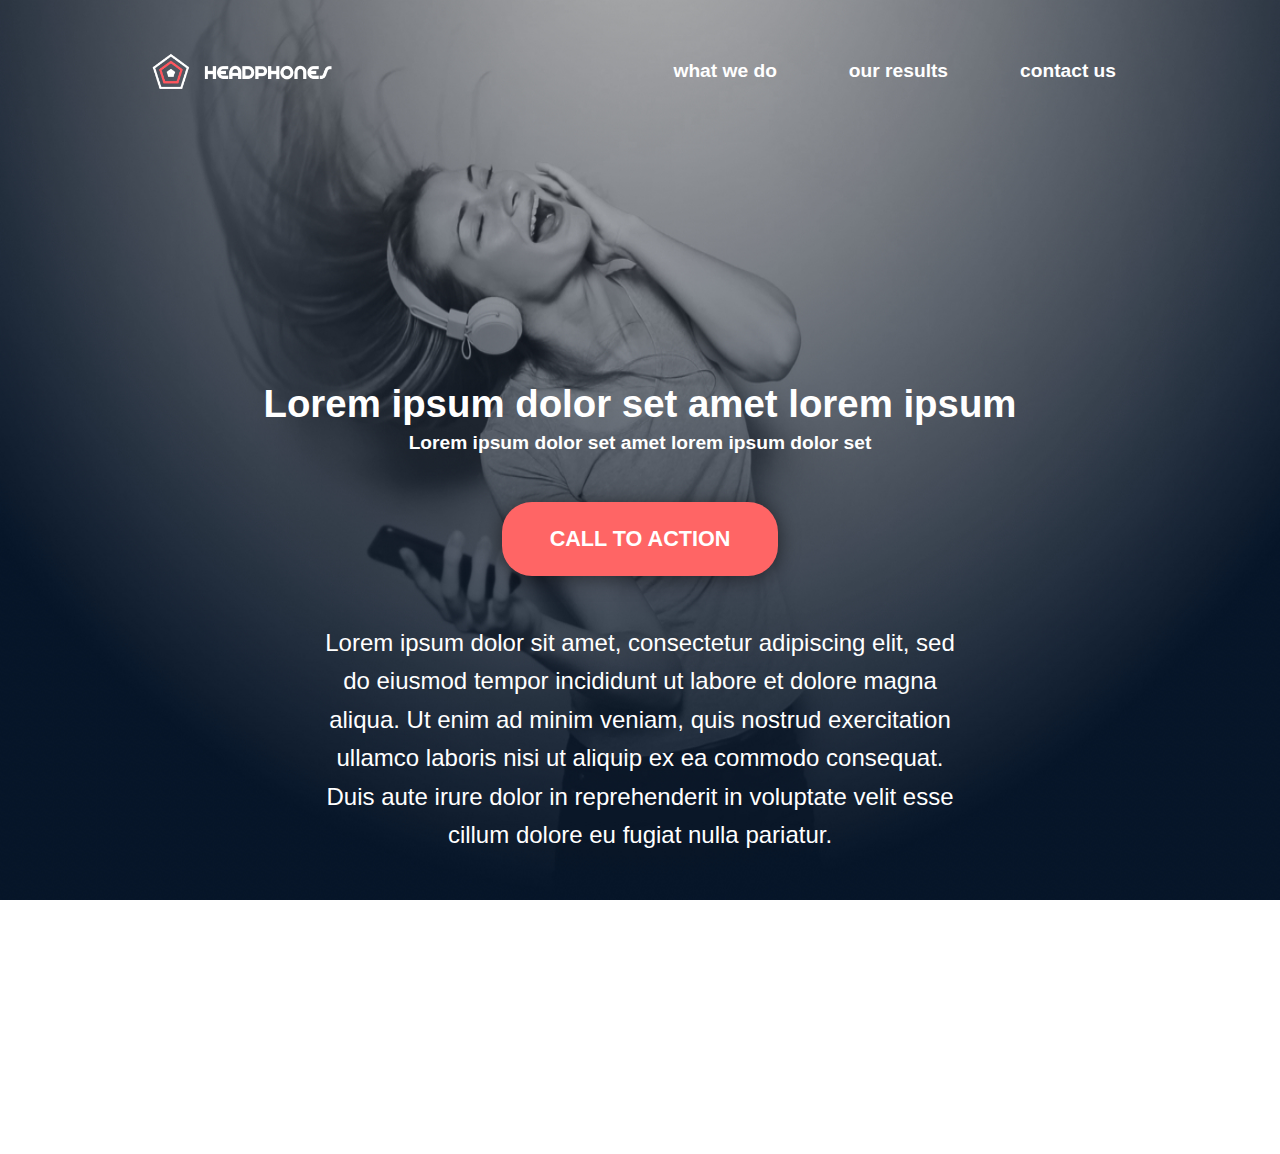
<file: headphones/0-index.html>
<!DOCTYPE html>
<html lang="en">
<head>
    <meta charset="UTF-8">
    <meta name="viewport" content="width=device-width, initial-scale=1.0">
    <title>Headphones</title>
    <link rel="stylesheet" href="0-styles.css">
</head>
<body>

    <header class="hero-section">
        <div class="container">
            <div class="header">
                <a href="#" class="header-logo">
                    <img src="./images/logo_headphones.png" alt="Headphone Logo" class="logo-img">
                </a>
                <input type="checkbox" id="nav-toggle" class="nav-toggle">
                <label for="nav-toggle" class="nav-menu" aria-label="Toggle navigation menu">
                    <span class="nav-menu-icon"></span>
                </label>
                <nav>
                    <ul class="nav">
                        <li class="nav-item"><a href="#what-we-do" class="nav-link">what we do</a></li>
                        <li class="nav-item"><a href="#our-results" class="nav-link">our results</a></li>
                        <li class="nav-item"><a href="#contact-us" class="nav-link">contact us</a></li>
                    </ul>
                </nav>
            </div>


            <div class="hero-content">
                <h1 class="hero-title">Lorem ipsum dolor set amet lorem ipsum</h1>
                <p class="hero-subtitle">Lorem ipsum dolor set amet lorem ipsum dolor set</p>
                <button class="hero-button" type="button">CALL TO ACTION</button>
                <p class="hero-description">Lorem ipsum dolor sit amet, consectetur adipiscing elit, sed do eiusmod tempor incididunt ut labore et dolore magna aliqua. Ut enim ad minim veniam, quis nostrud exercitation ullamco laboris nisi ut aliquip ex ea commodo consequat. Duis aute irure dolor in reprehenderit in voluptate velit esse cillum dolore eu fugiat nulla pariatur.</p>
            </div>
        </div>
    </header>

</body>
</html>
</file>
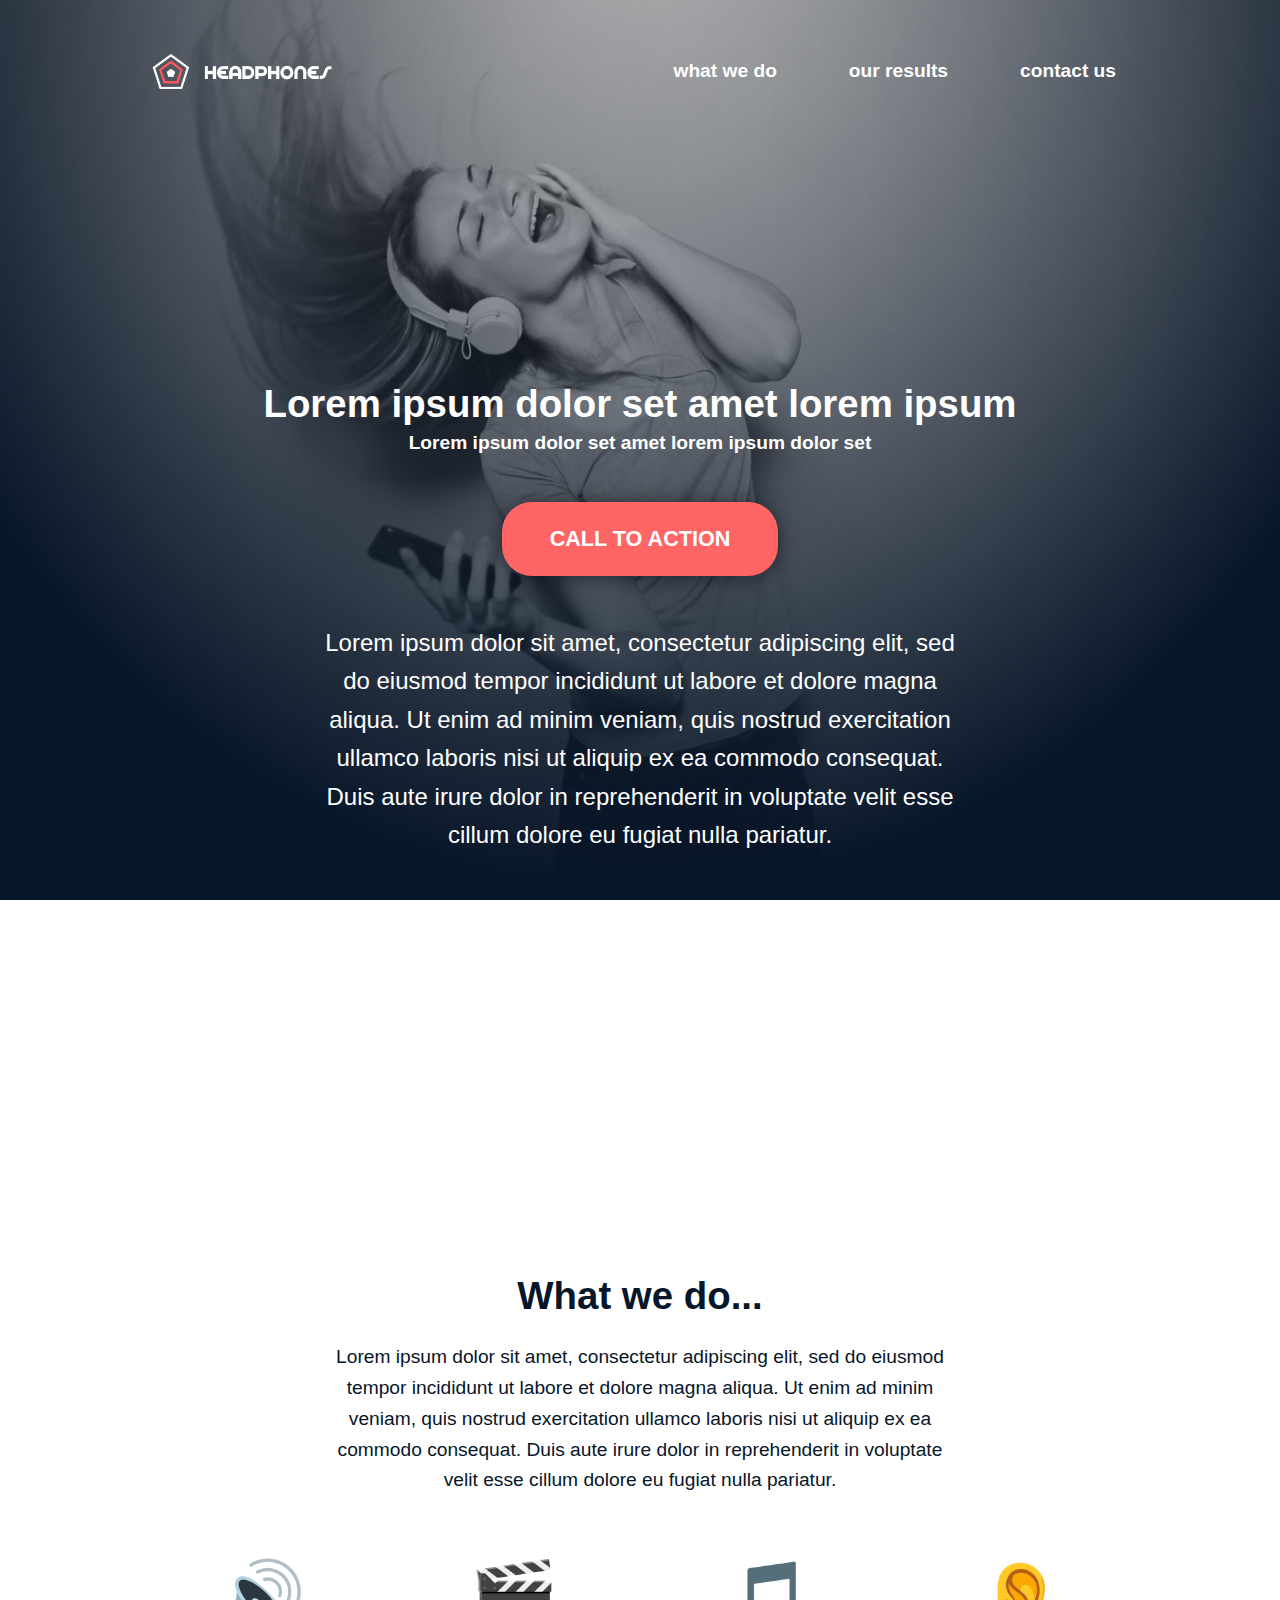
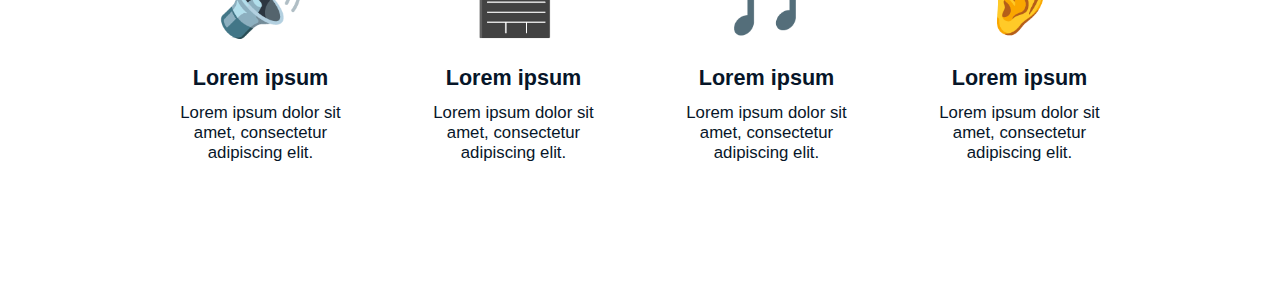
<file: headphones/1-index.html>
<!DOCTYPE html>
<html lang="en">
<head>
    <meta charset="UTF-8">
    <meta name="viewport" content="width=device-width, initial-scale=1.0">
    <title>Headphones</title>
    <link rel="stylesheet" href="1-styles.css">
</head>
<body>
    <!-- Header / Hero Section -->
    <header class="hero-section">
        <div class="container">
            <div class="header">
                <a href="#" class="header-logo">
                    <img src="./images/logo_headphones.png" alt="Headphone Logo" class="logo-img">
                </a>
                <input type="checkbox" id="nav-toggle" class="nav-toggle">
                <label for="nav-toggle" class="nav-menu" aria-label="Toggle navigation menu">
                    <span class="nav-menu-icon"></span>
                </label>
                <nav>
                    <ul class="nav">
                        <li class="nav-item"><a href="#what-we-do" class="nav-link">what we do</a></li>
                        <li class="nav-item"><a href="#our-results" class="nav-link">our results</a></li>
                        <li class="nav-item"><a href="#contact-us" class="nav-link">contact us</a></li>
                    </ul>
                </nav>
            </div>

            <div class="hero-content">
                <h1 class="hero-title">Lorem ipsum dolor set amet lorem ipsum</h1>
                <p class="hero-subtitle">Lorem ipsum dolor set amet lorem ipsum dolor set</p>
                <button class="hero-button" type="button">CALL TO ACTION</button>
                <p class="hero-description">Lorem ipsum dolor sit amet, consectetur adipiscing elit, sed do eiusmod tempor incididunt ut labore et dolore magna aliqua. Ut enim ad minim veniam, quis nostrud exercitation ullamco laboris nisi ut aliquip ex ea commodo consequat. Duis aute irure dolor in reprehenderit in voluptate velit esse cillum dolore eu fugiat nulla pariatur.</p>
            </div>
        </div>
    </header>

    <!-- Main Content -->
    <main>
        <!-- "What we do..." Section -->
        <section id="what-we-do" class="what-we-do-section">
            <div class="container">
                <h2 class="section-title">What we do...</h2>
                <p class="section-description">
                    Lorem ipsum dolor sit amet, consectetur adipiscing elit, sed do eiusmod tempor incididunt ut labore et dolore magna aliqua. Ut enim ad minim veniam, quis nostrud exercitation ullamco laboris nisi ut aliquip ex ea commodo consequat. Duis aute irure dolor in reprehenderit in voluptate velit esse cillum dolore eu fugiat nulla pariatur.
                </p>
                <div class="what-we-do-items">
                    <div class="what-we-do-item">
                        <!-- Add your custom icon class here e.g. class="icon holberton_school-icon-ic_sound" -->
                        <span class="icon sound-icon"></span>
                        <h3>Lorem ipsum</h3>
                        <p>Lorem ipsum dolor sit amet, consectetur adipiscing elit.</p>
                    </div>
                    <div class="what-we-do-item">
                        <span class="icon video-icon"></span>
                        <h3>Lorem ipsum</h3>
                        <p>Lorem ipsum dolor sit amet, consectetur adipiscing elit.</p>
                    </div>
                    <div class="what-we-do-item">
                        <span class="icon music-icon"></span>
                        <h3>Lorem ipsum</h3>
                        <p>Lorem ipsum dolor sit amet, consectetur adipiscing elit.</p>
                    </div>
                    <div class="what-we-do-item">
                        <span class="icon hearing-icon"></span>
                        <h3>Lorem ipsum</h3>
                        <p>Lorem ipsum dolor sit amet, consectetur adipiscing elit.</p>
                    </div>
                </div>
            </div>
        </section>
    </main>
</body>
</html>
</file>
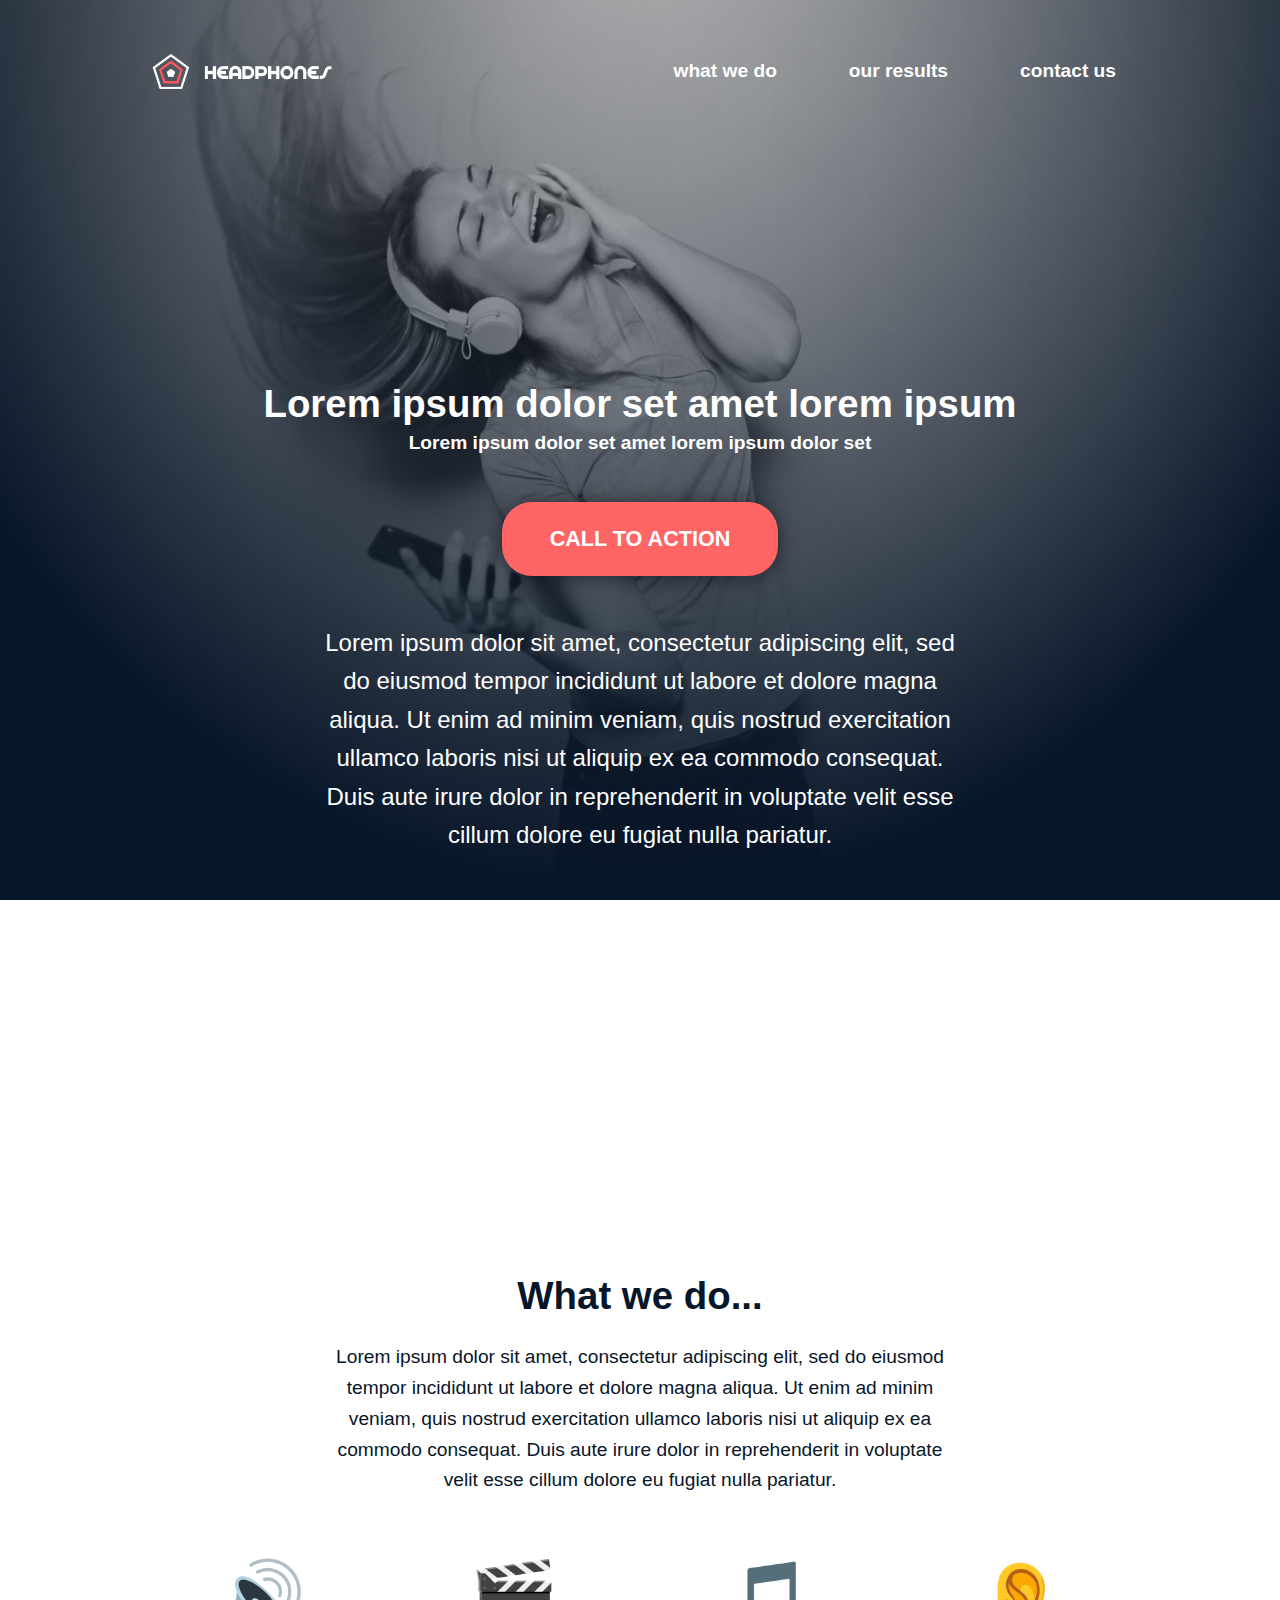
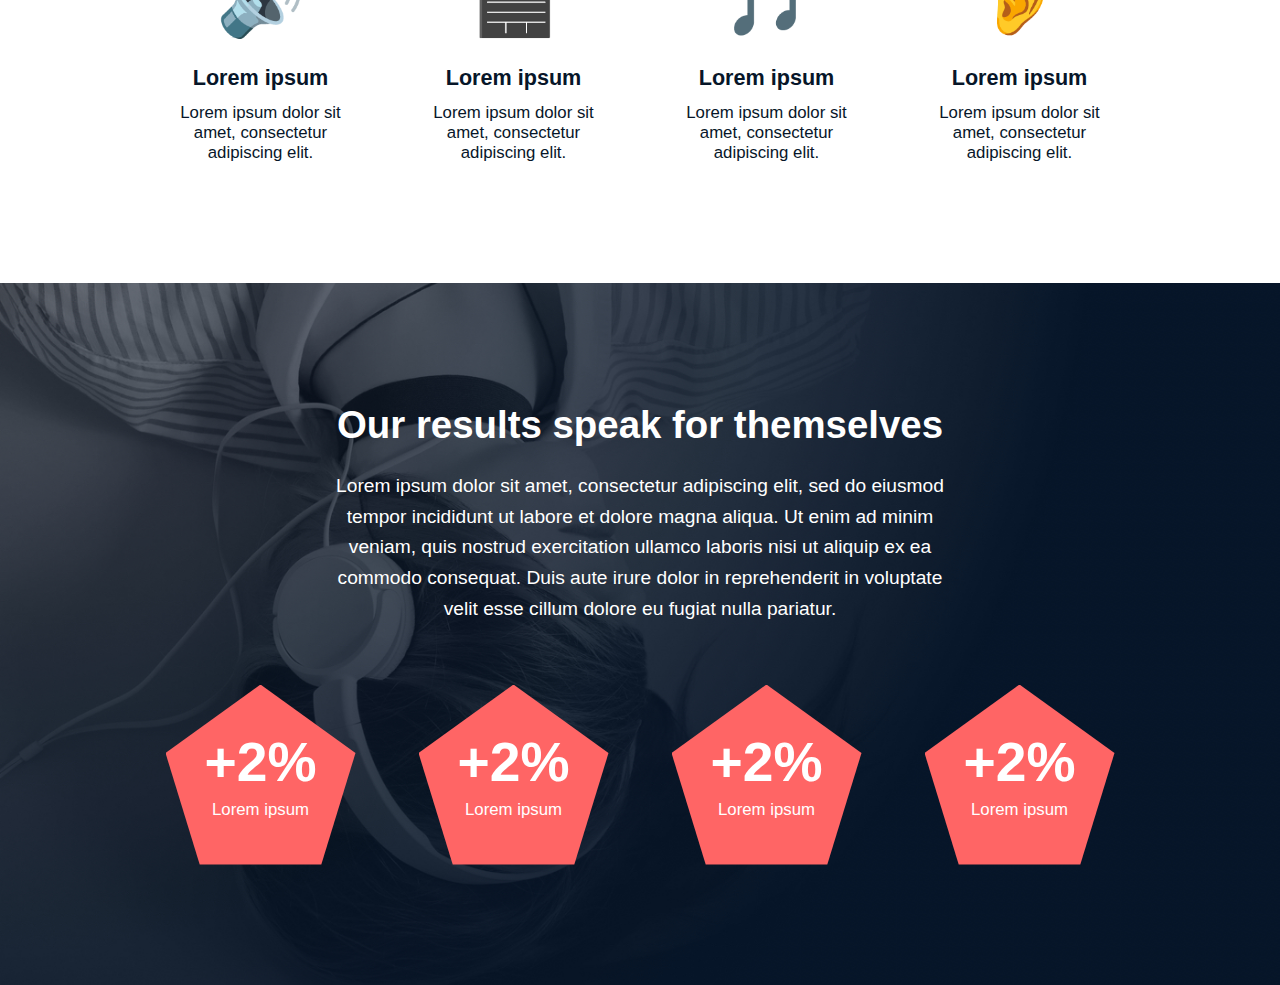
<file: headphones/2-index.html>
<!DOCTYPE html>
<html lang="en">
<head>
    <meta charset="UTF-8">
    <meta name="viewport" content="width=device-width, initial-scale=1.0">
    <title>Headphones</title>
    <link rel="stylesheet" href="2-styles.css">
</head>
<body>
    <!-- Header / Hero Section -->
    <header class="hero-section">
        <div class="container">
            <div class="header">
                <a href="#" class="header-logo">
                    <img src="./images/logo_headphones.png" alt="Headphone Logo" class="logo-img">
                </a>
                <input type="checkbox" id="nav-toggle" class="nav-toggle">
                <label for="nav-toggle" class="nav-menu" aria-label="Toggle navigation menu">
                    <span class="nav-menu-icon"></span>
                </label>
                <nav>
                    <ul class="nav">
                        <li class="nav-item"><a href="#what-we-do" class="nav-link">what we do</a></li>
                        <li class="nav-item"><a href="#our-results" class="nav-link">our results</a></li>
                        <li class="nav-item"><a href="#contact-us" class="nav-link">contact us</a></li>
                    </ul>
                </nav>
            </div>

            <div class="hero-content">
                <h1 class="hero-title">Lorem ipsum dolor set amet lorem ipsum</h1>
                <p class="hero-subtitle">Lorem ipsum dolor set amet lorem ipsum dolor set</p>
                <button class="hero-button" type="button">CALL TO ACTION</button>
                <p class="hero-description">Lorem ipsum dolor sit amet, consectetur adipiscing elit, sed do eiusmod tempor incididunt ut labore et dolore magna aliqua. Ut enim ad minim veniam, quis nostrud exercitation ullamco laboris nisi ut aliquip ex ea commodo consequat. Duis aute irure dolor in reprehenderit in voluptate velit esse cillum dolore eu fugiat nulla pariatur.</p>
            </div>
        </div>
    </header>

    <!-- Main Content -->
    <main>
        <!-- "What we do..." Section -->
        <section id="what-we-do" class="what-we-do-section">
            <div class="container">
                <h2 class="section-title">What we do...</h2>
                <p class="section-description">
                    Lorem ipsum dolor sit amet, consectetur adipiscing elit, sed do eiusmod tempor incididunt ut labore et dolore magna aliqua. Ut enim ad minim veniam, quis nostrud exercitation ullamco laboris nisi ut aliquip ex ea commodo consequat. Duis aute irure dolor in reprehenderit in voluptate velit esse cillum dolore eu fugiat nulla pariatur.
                </p>
                <div class="what-we-do-items">
                    <div class="what-we-do-item">
                        <span class="icon sound-icon"></span>
                        <h3>Lorem ipsum</h3>
                        <p>Lorem ipsum dolor sit amet, consectetur adipiscing elit.</p>
                    </div>
                    <div class="what-we-do-item">
                        <span class="icon video-icon"></span>
                        <h3>Lorem ipsum</h3>
                        <p>Lorem ipsum dolor sit amet, consectetur adipiscing elit.</p>
                    </div>
                    <div class="what-we-do-item">
                        <span class="icon music-icon"></span>
                        <h3>Lorem ipsum</h3>
                        <p>Lorem ipsum dolor sit amet, consectetur adipiscing elit.</p>
                    </div>
                    <div class="what-we-do-item">
                        <span class="icon hearing-icon"></span>
                        <h3>Lorem ipsum</h3>
                        <p>Lorem ipsum dolor sit amet, consectetur adipiscing elit.</p>
                    </div>
                </div>
            </div>
        </section>

        <!-- "Our results" Section -->
        <section id="our-results" class="our-results-section">
            <div class="container">
                <h2 class="section-title">Our results speak for themselves</h2>
                <p class="section-description">
                    Lorem ipsum dolor sit amet, consectetur adipiscing elit, sed do eiusmod tempor incididunt ut labore et dolore magna aliqua. Ut enim ad minim veniam, quis nostrud exercitation ullamco laboris nisi ut aliquip ex ea commodo consequat. Duis aute irure dolor in reprehenderit in voluptate velit esse cillum dolore eu fugiat nulla pariatur.
                </p>
                <div class="our-results-items">
                    <div class="our-results-item">
                        <div class="pentagon">
                            <h3>+2%</h3>
                            <p>Lorem ipsum</p>
                        </div>
                    </div>
                    <div class="our-results-item">
                        <div class="pentagon">
                            <h3>+2%</h3>
                            <p>Lorem ipsum</p>
                        </div>
                    </div>
                    <div class="our-results-item">
                         <div class="pentagon">
                            <h3>+2%</h3>
                            <p>Lorem ipsum</p>
                        </div>
                    </div>
                    <div class="our-results-item">
                         <div class="pentagon">
                            <h3>+2%</h3>
                            <p>Lorem ipsum</p>
                        </div>
                    </div>
                </div>
            </div>
        </section>
    </main>
</body>
</html>
</file>
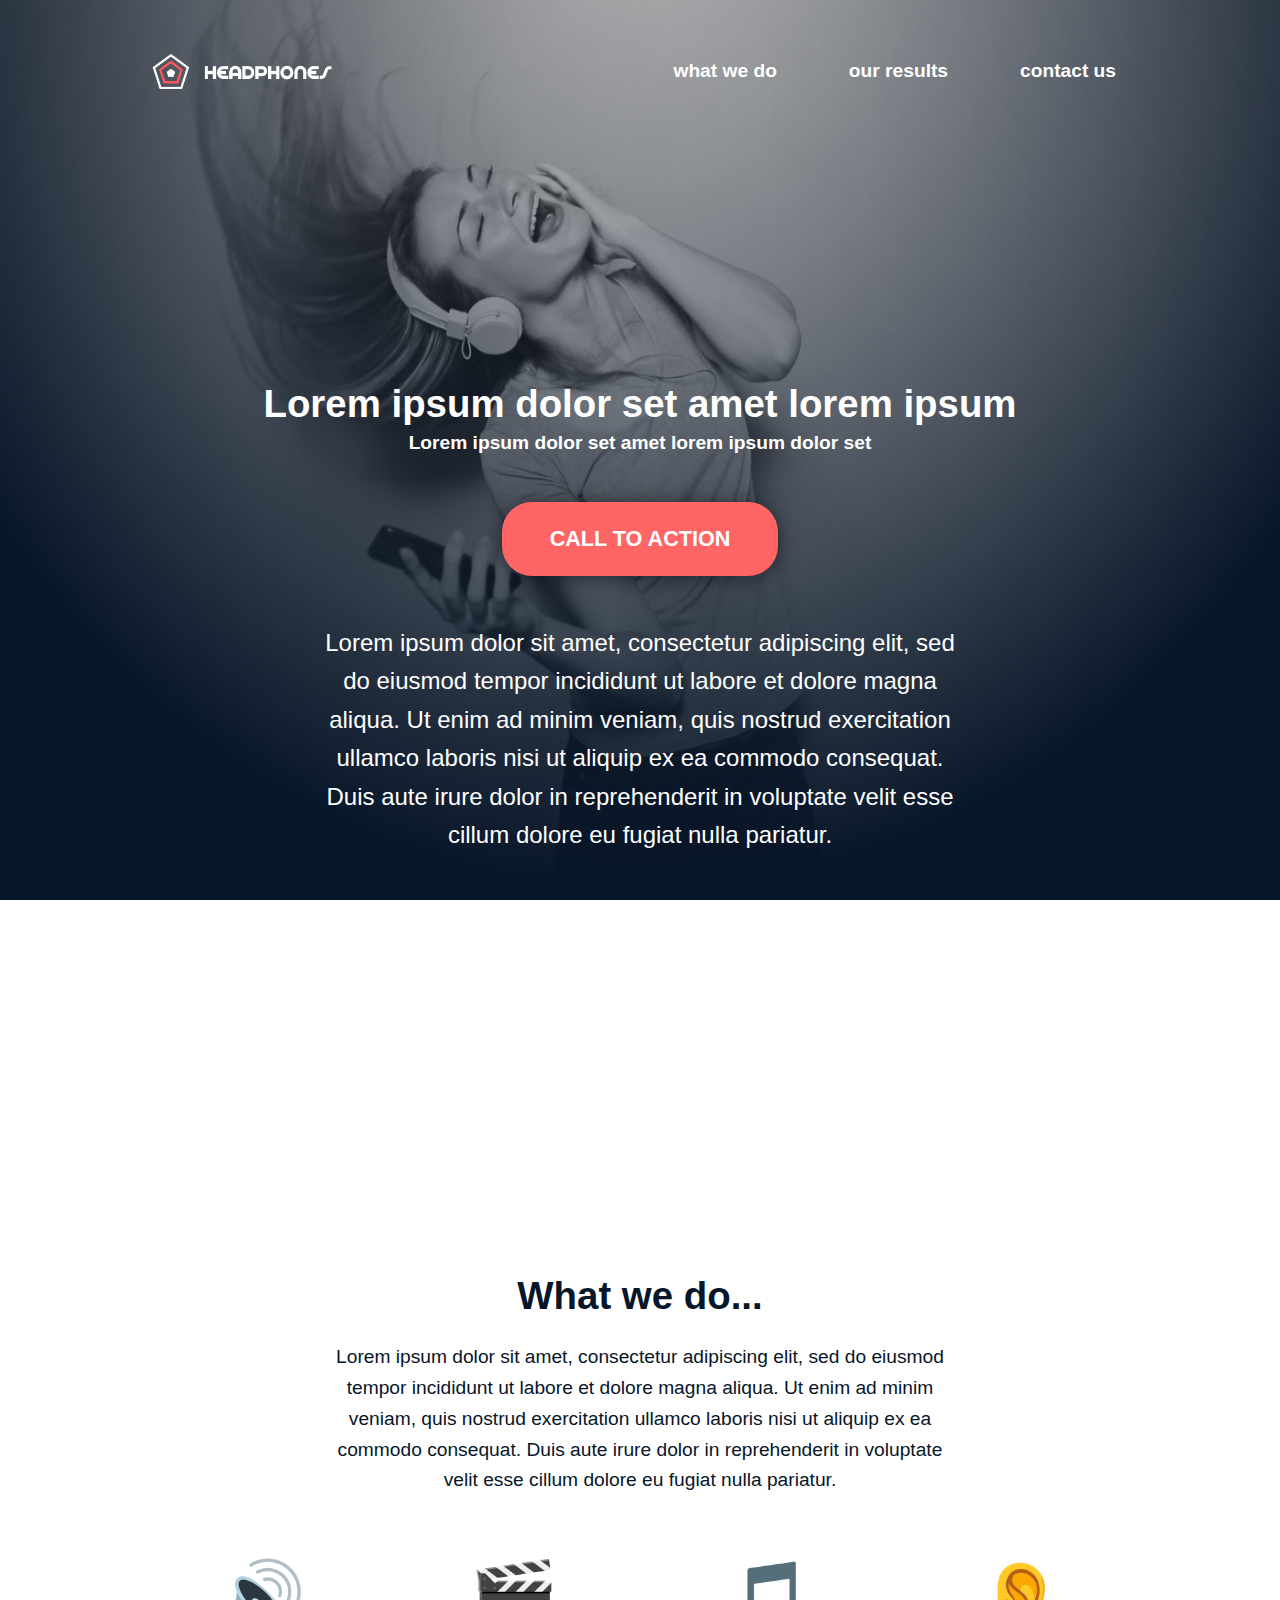
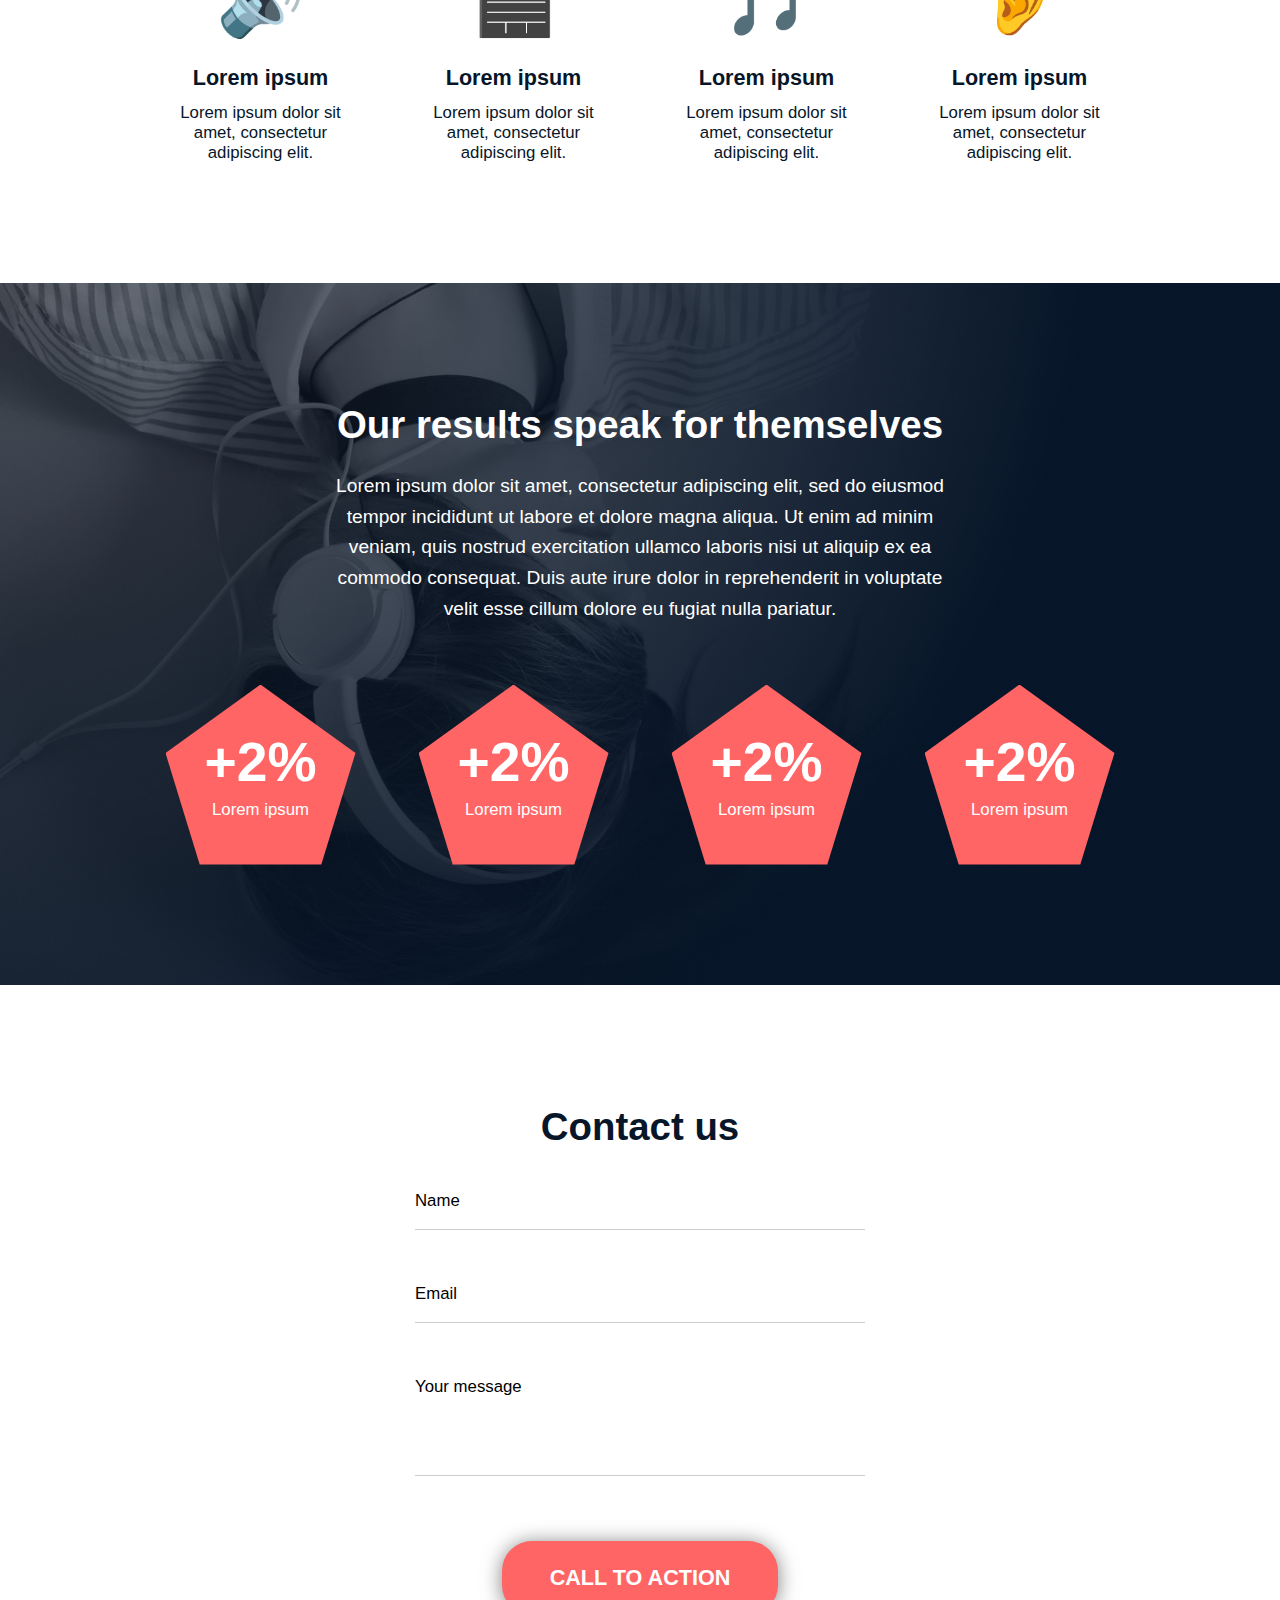
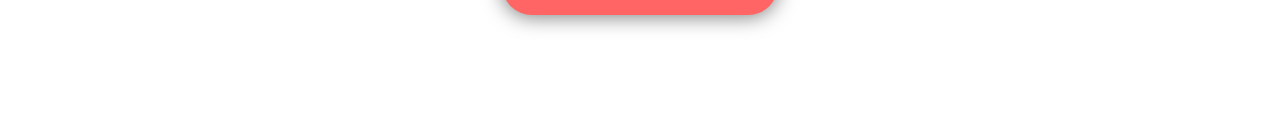
<file: headphones/3-index.html>
<!DOCTYPE html>
<html lang="en">
<head>
    <meta charset="UTF-8">
    <meta name="viewport" content="width=device-width, initial-scale=1.0">
    <title>Headphones</title>
    <link rel="stylesheet" href="3-styles.css">
</head>
<body>
    <!-- Header / Hero Section -->
    <header class="hero-section">
        <div class="container">
            <div class="header">
                <a href="#" class="header-logo">
                    <img src="./images/logo_headphones.png" alt="Headphone Logo" class="logo-img">
                </a>
                <input type="checkbox" id="nav-toggle" class="nav-toggle">
                <label for="nav-toggle" class="nav-menu" aria-label="Toggle navigation menu">
                    <span class="nav-menu-icon"></span>
                </label>
                <nav>
                    <ul class="nav">
                        <li class="nav-item"><a href="#what-we-do" class="nav-link">what we do</a></li>
                        <li class="nav-item"><a href="#our-results" class="nav-link">our results</a></li>
                        <li class="nav-item"><a href="#contact-us" class="nav-link">contact us</a></li>
                    </ul>
                </nav>
            </div>

            <div class="hero-content">
                <h1 class="hero-title">Lorem ipsum dolor set amet lorem ipsum</h1>
                <p class="hero-subtitle">Lorem ipsum dolor set amet lorem ipsum dolor set</p>
                <button class="hero-button" type="button">CALL TO ACTION</button>
                <p class="hero-description">Lorem ipsum dolor sit amet, consectetur adipiscing elit, sed do eiusmod tempor incididunt ut labore et dolore magna aliqua. Ut enim ad minim veniam, quis nostrud exercitation ullamco laboris nisi ut aliquip ex ea commodo consequat. Duis aute irure dolor in reprehenderit in voluptate velit esse cillum dolore eu fugiat nulla pariatur.</p>
            </div>
        </div>
    </header>

    <!-- Main Content -->
    <main>
        <!-- "What we do..." Section -->
        <section id="what-we-do" class="what-we-do-section">
            <div class="container">
                <h2 class="section-title">What we do...</h2>
                <p class="section-description">
                    Lorem ipsum dolor sit amet, consectetur adipiscing elit, sed do eiusmod tempor incididunt ut labore et dolore magna aliqua. Ut enim ad minim veniam, quis nostrud exercitation ullamco laboris nisi ut aliquip ex ea commodo consequat. Duis aute irure dolor in reprehenderit in voluptate velit esse cillum dolore eu fugiat nulla pariatur.
                </p>
                <div class="what-we-do-items">
                    <div class="what-we-do-item">
                        <span class="icon sound-icon"></span>
                        <h3>Lorem ipsum</h3>
                        <p>Lorem ipsum dolor sit amet, consectetur adipiscing elit.</p>
                    </div>
                    <div class="what-we-do-item">
                        <span class="icon video-icon"></span>
                        <h3>Lorem ipsum</h3>
                        <p>Lorem ipsum dolor sit amet, consectetur adipiscing elit.</p>
                    </div>
                    <div class="what-we-do-item">
                        <span class="icon music-icon"></span>
                        <h3>Lorem ipsum</h3>
                        <p>Lorem ipsum dolor sit amet, consectetur adipiscing elit.</p>
                    </div>
                    <div class="what-we-do-item">
                        <span class="icon hearing-icon"></span>
                        <h3>Lorem ipsum</h3>
                        <p>Lorem ipsum dolor sit amet, consectetur adipiscing elit.</p>
                    </div>
                </div>
            </div>
        </section>

        <!-- "Our results" Section -->
        <section id="our-results" class="our-results-section">
            <div class="container">
                <h2 class="section-title">Our results speak for themselves</h2>
                <p class="section-description">
                    Lorem ipsum dolor sit amet, consectetur adipiscing elit, sed do eiusmod tempor incididunt ut labore et dolore magna aliqua. Ut enim ad minim veniam, quis nostrud exercitation ullamco laboris nisi ut aliquip ex ea commodo consequat. Duis aute irure dolor in reprehenderit in voluptate velit esse cillum dolore eu fugiat nulla pariatur.
                </p>
                <div class="our-results-items">
                    <div class="our-results-item">
                        <div class="pentagon">
                            <h3>+2%</h3>
                            <p>Lorem ipsum</p>
                        </div>
                    </div>
                    <div class="our-results-item">
                        <div class="pentagon">
                            <h3>+2%</h3>
                            <p>Lorem ipsum</p>
                        </div>
                    </div>
                    <div class="our-results-item">
                         <div class="pentagon">
                            <h3>+2%</h3>
                            <p>Lorem ipsum</p>
                        </div>
                    </div>
                    <div class="our-results-item">
                         <div class="pentagon">
                            <h3>+2%</h3>
                            <p>Lorem ipsum</p>
                        </div>
                    </div>
                </div>
            </div>
        </section>

        <!-- "Contact us" Section -->
        <section id="contact-us" class="contact-us-section">
            <div class="container">
                <h2 class="section-title">Contact us</h2>
                <form class="contact-form" action="#" method="POST">
                    <div class="form-group">
                        <input type="text" id="name" name="name" placeholder="Name" required>
                    </div>
                    <div class="form-group">
                        <input type="email" id="email" name="email" placeholder="Email" required>
                    </div>
                    <div class="form-group">
                        <textarea id="message" name="message" placeholder="Your message" required rows="4"></textarea>
                    </div>
                    <button class="hero-button" type="submit">CALL TO ACTION</button>
                </form>
            </div>
        </section>
    </main>

</body>
</html>
</file>
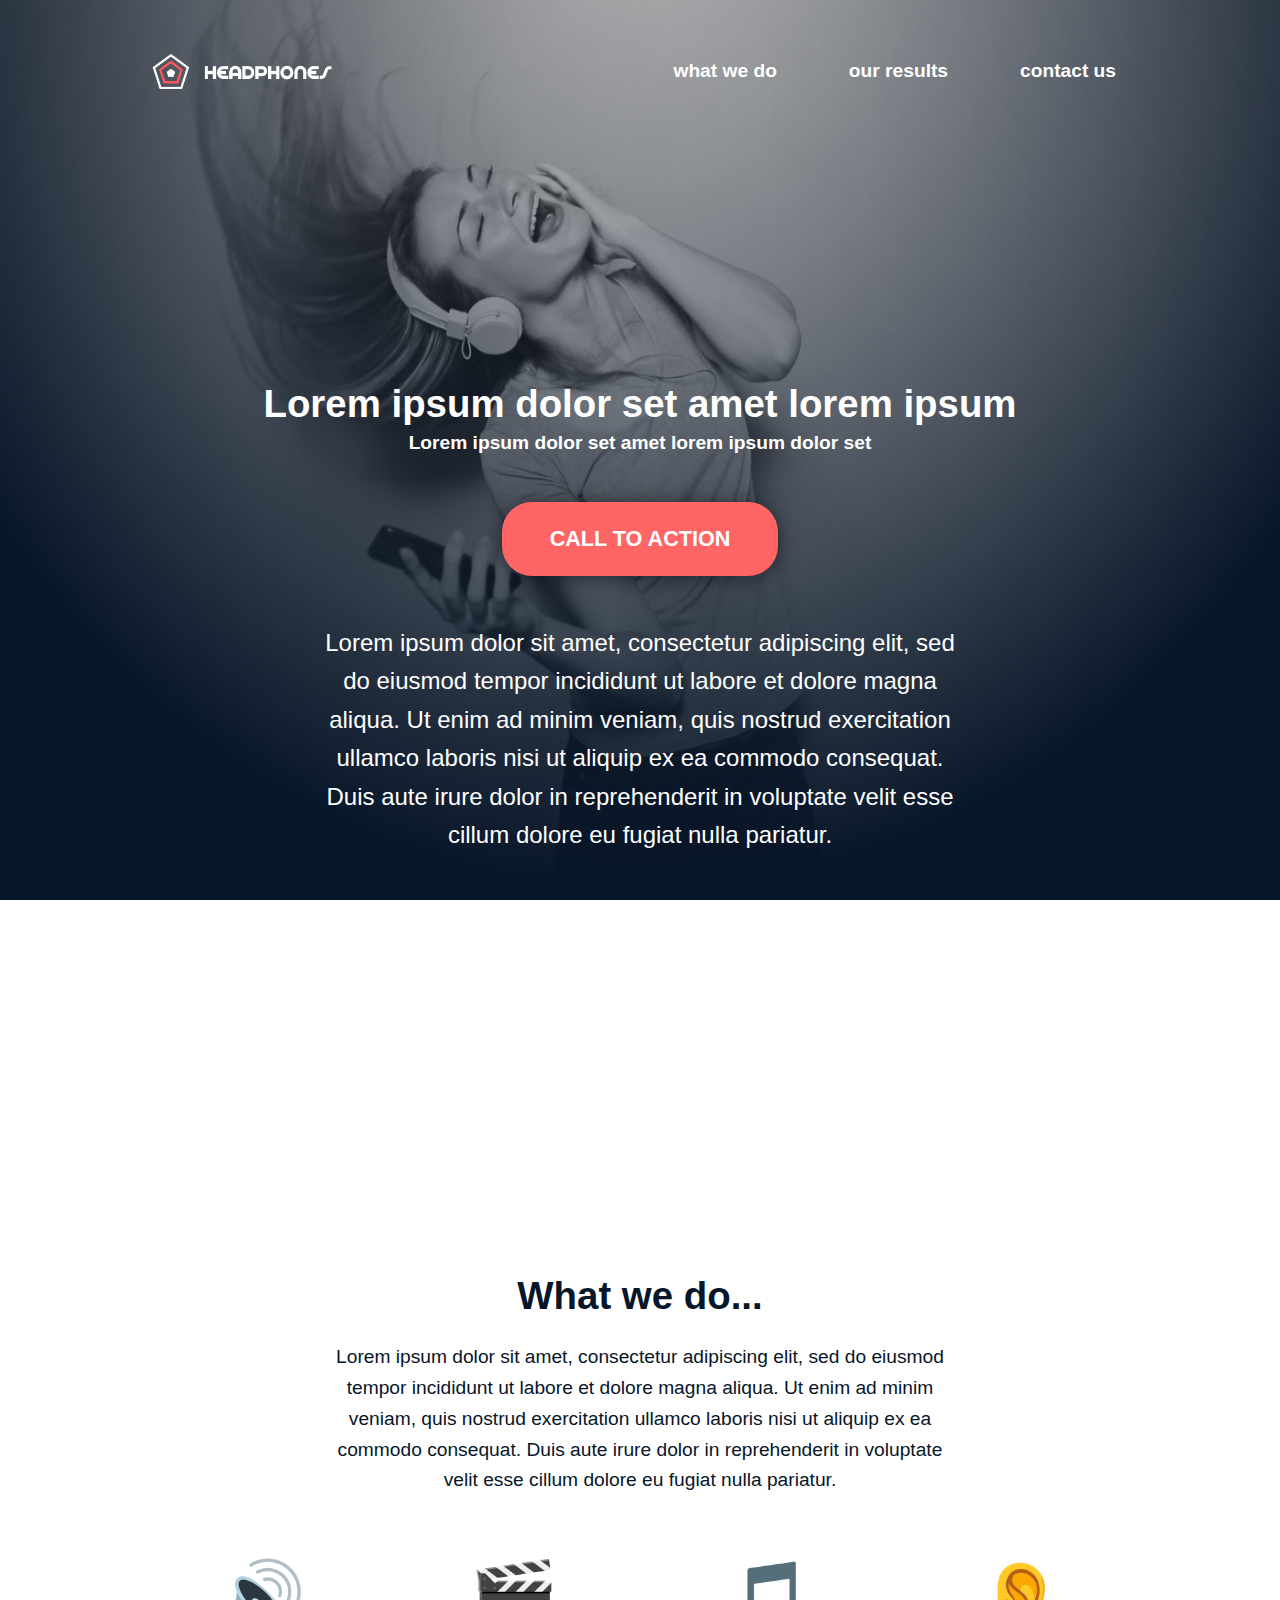
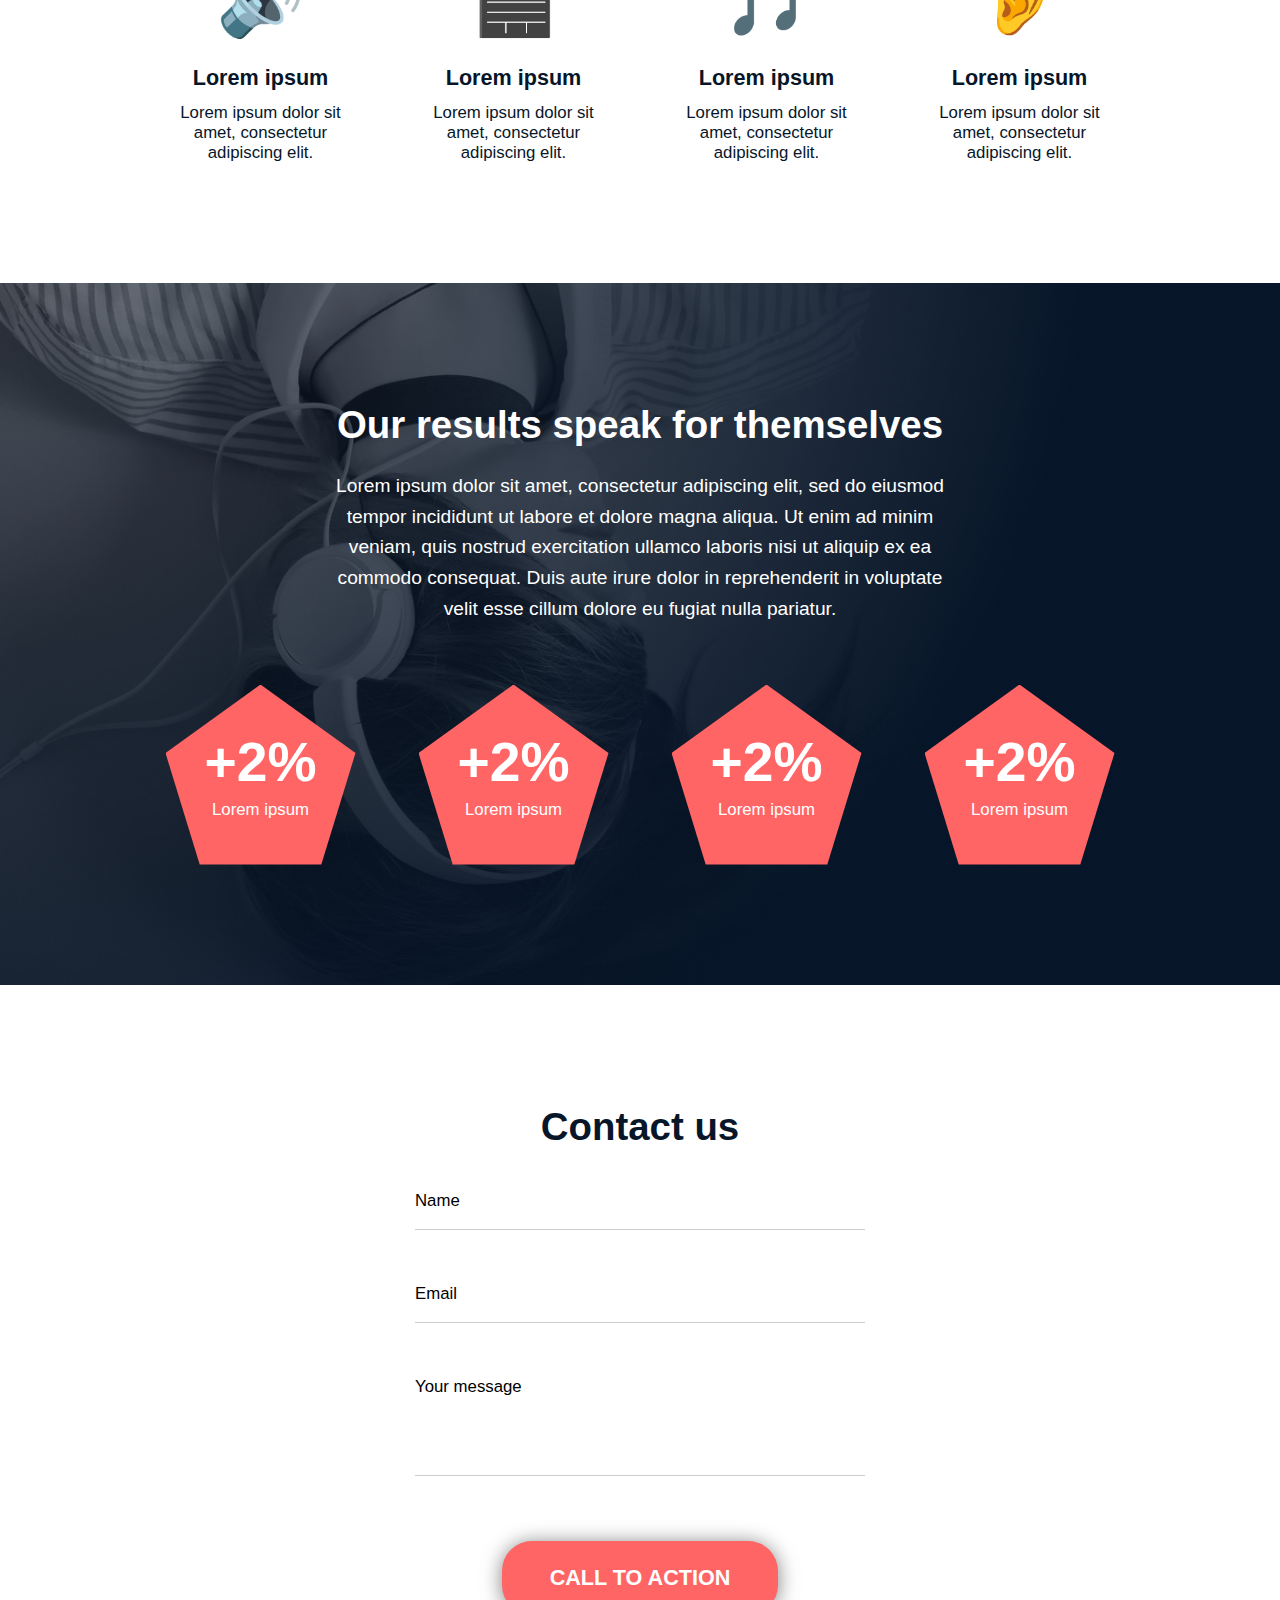
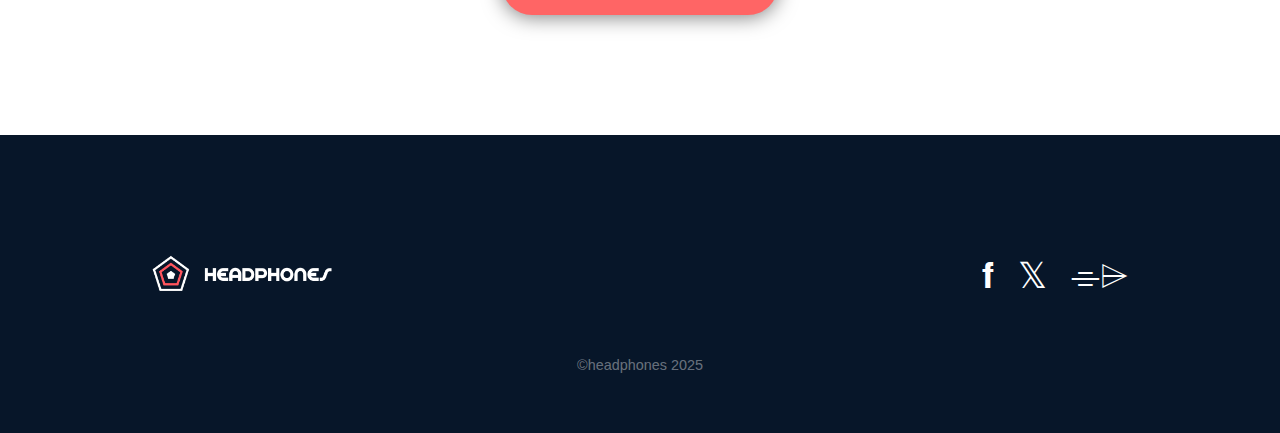
<file: headphones/4-index.html>
<!DOCTYPE html>
<html lang="en">
<head>
    <meta charset="UTF-8">
    <meta name="viewport" content="width=device-width, initial-scale=1.0">
    <title>Headphones</title>
    <link rel="stylesheet" href="4-styles.css">
</head>
<body>
    <!-- Header / Hero Section -->
    <header class="hero-section">
        <div class="container">
            <div class="header">
                <a href="#" class="header-logo">
                    <img src="./images/logo_headphones.png" alt="Headphone Logo" class="logo-img">
                </a>
                <input type="checkbox" id="nav-toggle" class="nav-toggle">
                <label for="nav-toggle" class="nav-menu" aria-label="Toggle navigation menu">
                    <span class="nav-menu-icon"></span>
                </label>
                <nav>
                    <ul class="nav">
                        <li class="nav-item"><a href="#what-we-do" class="nav-link">what we do</a></li>
                        <li class="nav-item"><a href="#our-results" class="nav-link">our results</a></li>
                        <li class="nav-item"><a href="#contact-us" class="nav-link">contact us</a></li>
                    </ul>
                </nav>
            </div>

            <div class="hero-content">
                <h1 class="hero-title">Lorem ipsum dolor set amet lorem ipsum</h1>
                <p class="hero-subtitle">Lorem ipsum dolor set amet lorem ipsum dolor set</p>
                <button class="hero-button" type="button">CALL TO ACTION</button>
                <p class="hero-description">Lorem ipsum dolor sit amet, consectetur adipiscing elit, sed do eiusmod tempor incididunt ut labore et dolore magna aliqua. Ut enim ad minim veniam, quis nostrud exercitation ullamco laboris nisi ut aliquip ex ea commodo consequat. Duis aute irure dolor in reprehenderit in voluptate velit esse cillum dolore eu fugiat nulla pariatur.</p>
            </div>
        </div>
    </header>

    <!-- Main Content -->
    <main>
        <!-- "What we do..." Section -->
        <section id="what-we-do" class="what-we-do-section">
            <div class="container">
                <h2 class="section-title">What we do...</h2>
                <p class="section-description">
                    Lorem ipsum dolor sit amet, consectetur adipiscing elit, sed do eiusmod tempor incididunt ut labore et dolore magna aliqua. Ut enim ad minim veniam, quis nostrud exercitation ullamco laboris nisi ut aliquip ex ea commodo consequat. Duis aute irure dolor in reprehenderit in voluptate velit esse cillum dolore eu fugiat nulla pariatur.
                </p>
                <div class="what-we-do-items">
                    <div class="what-we-do-item">
                        <span class="icon sound-icon"></span>
                        <h3>Lorem ipsum</h3>
                        <p>Lorem ipsum dolor sit amet, consectetur adipiscing elit.</p>
                    </div>
                    <div class="what-we-do-item">
                        <span class="icon video-icon"></span>
                        <h3>Lorem ipsum</h3>
                        <p>Lorem ipsum dolor sit amet, consectetur adipiscing elit.</p>
                    </div>
                    <div class="what-we-do-item">
                        <span class="icon music-icon"></span>
                        <h3>Lorem ipsum</h3>
                        <p>Lorem ipsum dolor sit amet, consectetur adipiscing elit.</p>
                    </div>
                    <div class="what-we-do-item">
                        <span class="icon hearing-icon"></span>
                        <h3>Lorem ipsum</h3>
                        <p>Lorem ipsum dolor sit amet, consectetur adipiscing elit.</p>
                    </div>
                </div>
            </div>
        </section>

        <!-- "Our results" Section -->
        <section id="our-results" class="our-results-section">
            <div class="container">
                <h2 class="section-title">Our results speak for themselves</h2>
                <p class="section-description">
                    Lorem ipsum dolor sit amet, consectetur adipiscing elit, sed do eiusmod tempor incididunt ut labore et dolore magna aliqua. Ut enim ad minim veniam, quis nostrud exercitation ullamco laboris nisi ut aliquip ex ea commodo consequat. Duis aute irure dolor in reprehenderit in voluptate velit esse cillum dolore eu fugiat nulla pariatur.
                </p>
                <div class="our-results-items">
                    <div class="our-results-item">
                        <div class="pentagon">
                            <h3>+2%</h3>
                            <p>Lorem ipsum</p>
                        </div>
                    </div>
                    <div class="our-results-item">
                        <div class="pentagon">
                            <h3>+2%</h3>
                            <p>Lorem ipsum</p>
                        </div>
                    </div>
                    <div class="our-results-item">
                         <div class="pentagon">
                            <h3>+2%</h3>
                            <p>Lorem ipsum</p>
                        </div>
                    </div>
                    <div class="our-results-item">
                         <div class="pentagon">
                            <h3>+2%</h3>
                            <p>Lorem ipsum</p>
                        </div>
                    </div>
                </div>
            </div>
        </section>

        <!-- "Contact us" Section -->
        <section id="contact-us" class="contact-us-section">
            <div class="container">
                <h2 class="section-title">Contact us</h2>
                <form class="contact-form" action="#" method="POST">
                    <div class="form-group">
                        <input type="text" id="name" name="name" placeholder="Name" required>
                    </div>
                    <div class="form-group">
                        <input type="email" id="email" name="email" placeholder="Email" required>
                    </div>
                    <div class="form-group">
                        <textarea id="message" name="message" placeholder="Your message" required rows="4"></textarea>
                    </div>
                    <button class="hero-button" type="submit">CALL TO ACTION</button>
                </form>
            </div>
        </section>
    </main>

    <!-- Footer Section -->
    <footer class="footer-section">
        <div class="container footer-container">
            <a href="#" class="footer-logo">
                <img src="./images/logo_headphones.png" alt="Headphone Logo" class="logo-img">
            </a>
            <div class="social-links">
                <a href="#" class="social-link facebook-icon" aria-label="Facebook"></a>
                <a href="#" class="social-link twitter-icon" aria-label="Twitter"></a>
                <a href="#" class="social-link instagram-icon" aria-label="Instagram"></a>
            </div>
        </div>
        <div class="footer-copy">
            <p>©headphones 2025</p>
        </div>
    </footer>
</body>
</html>
</file>
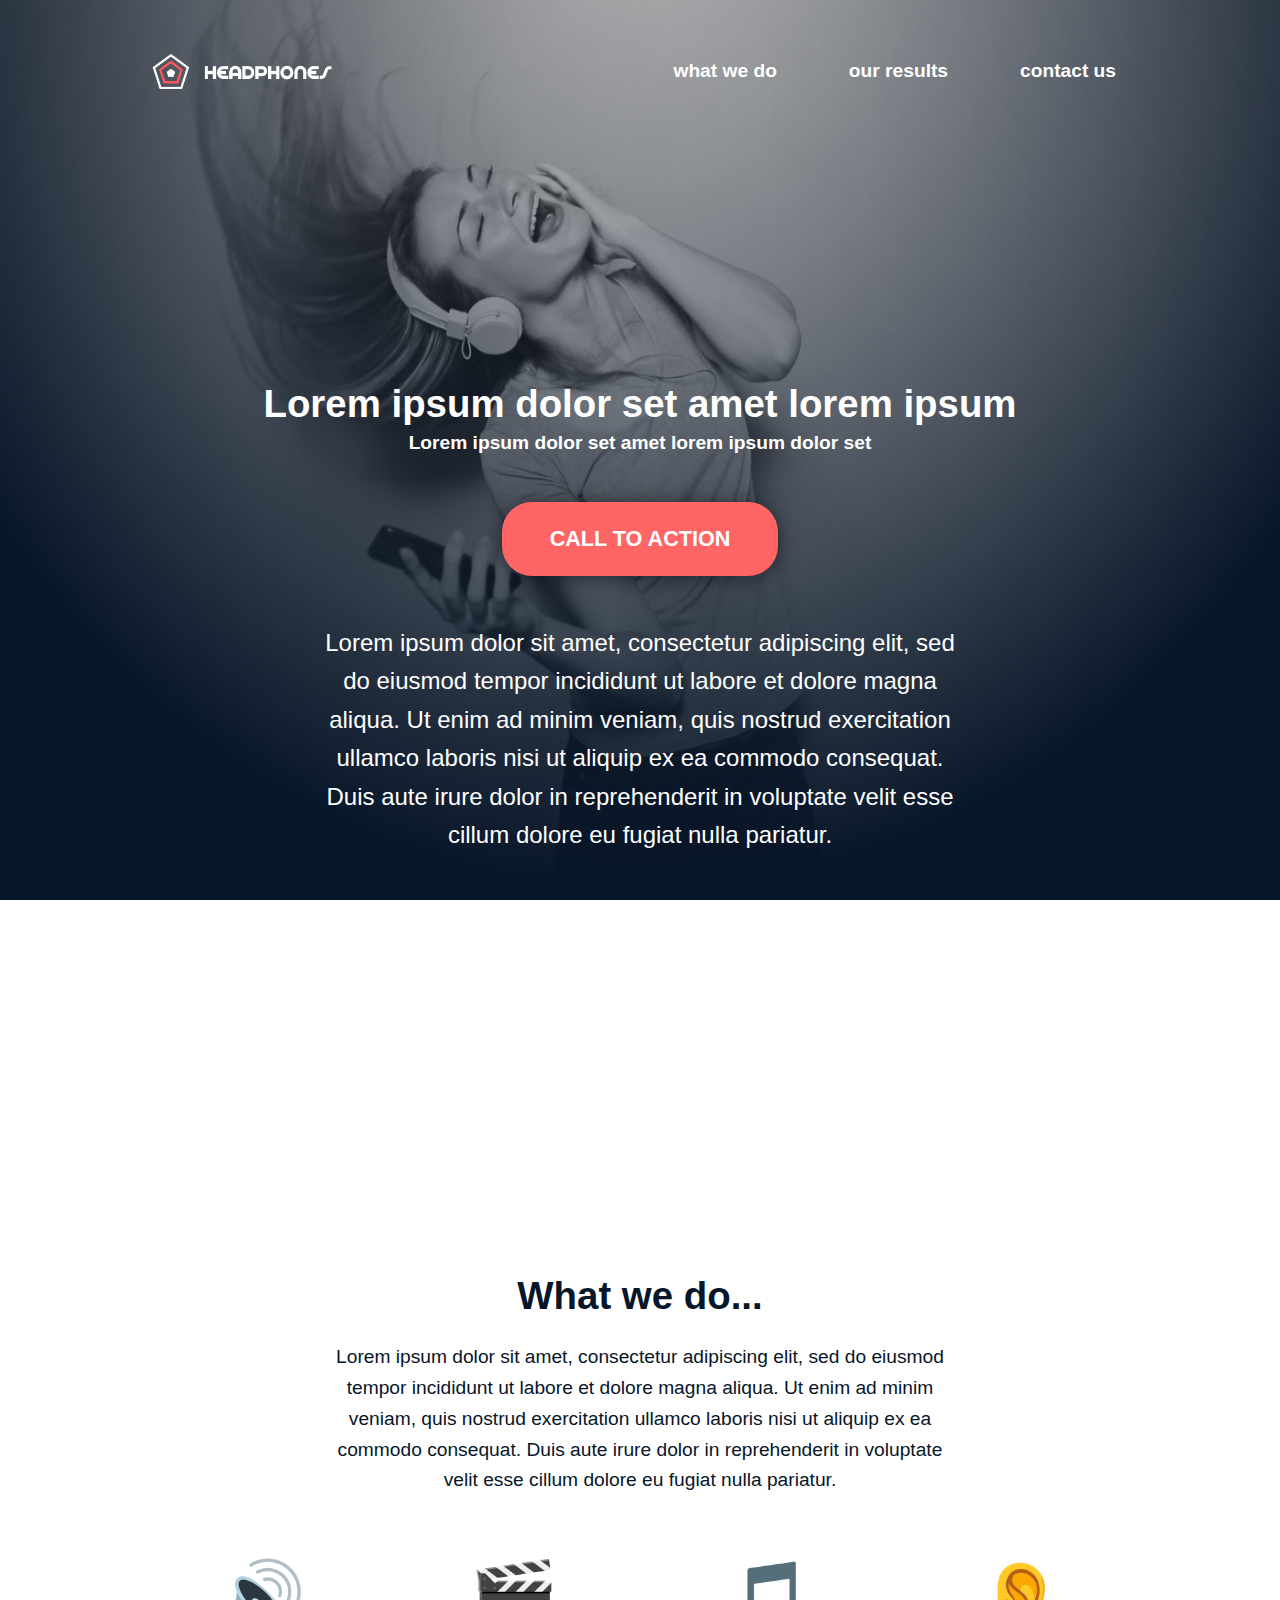
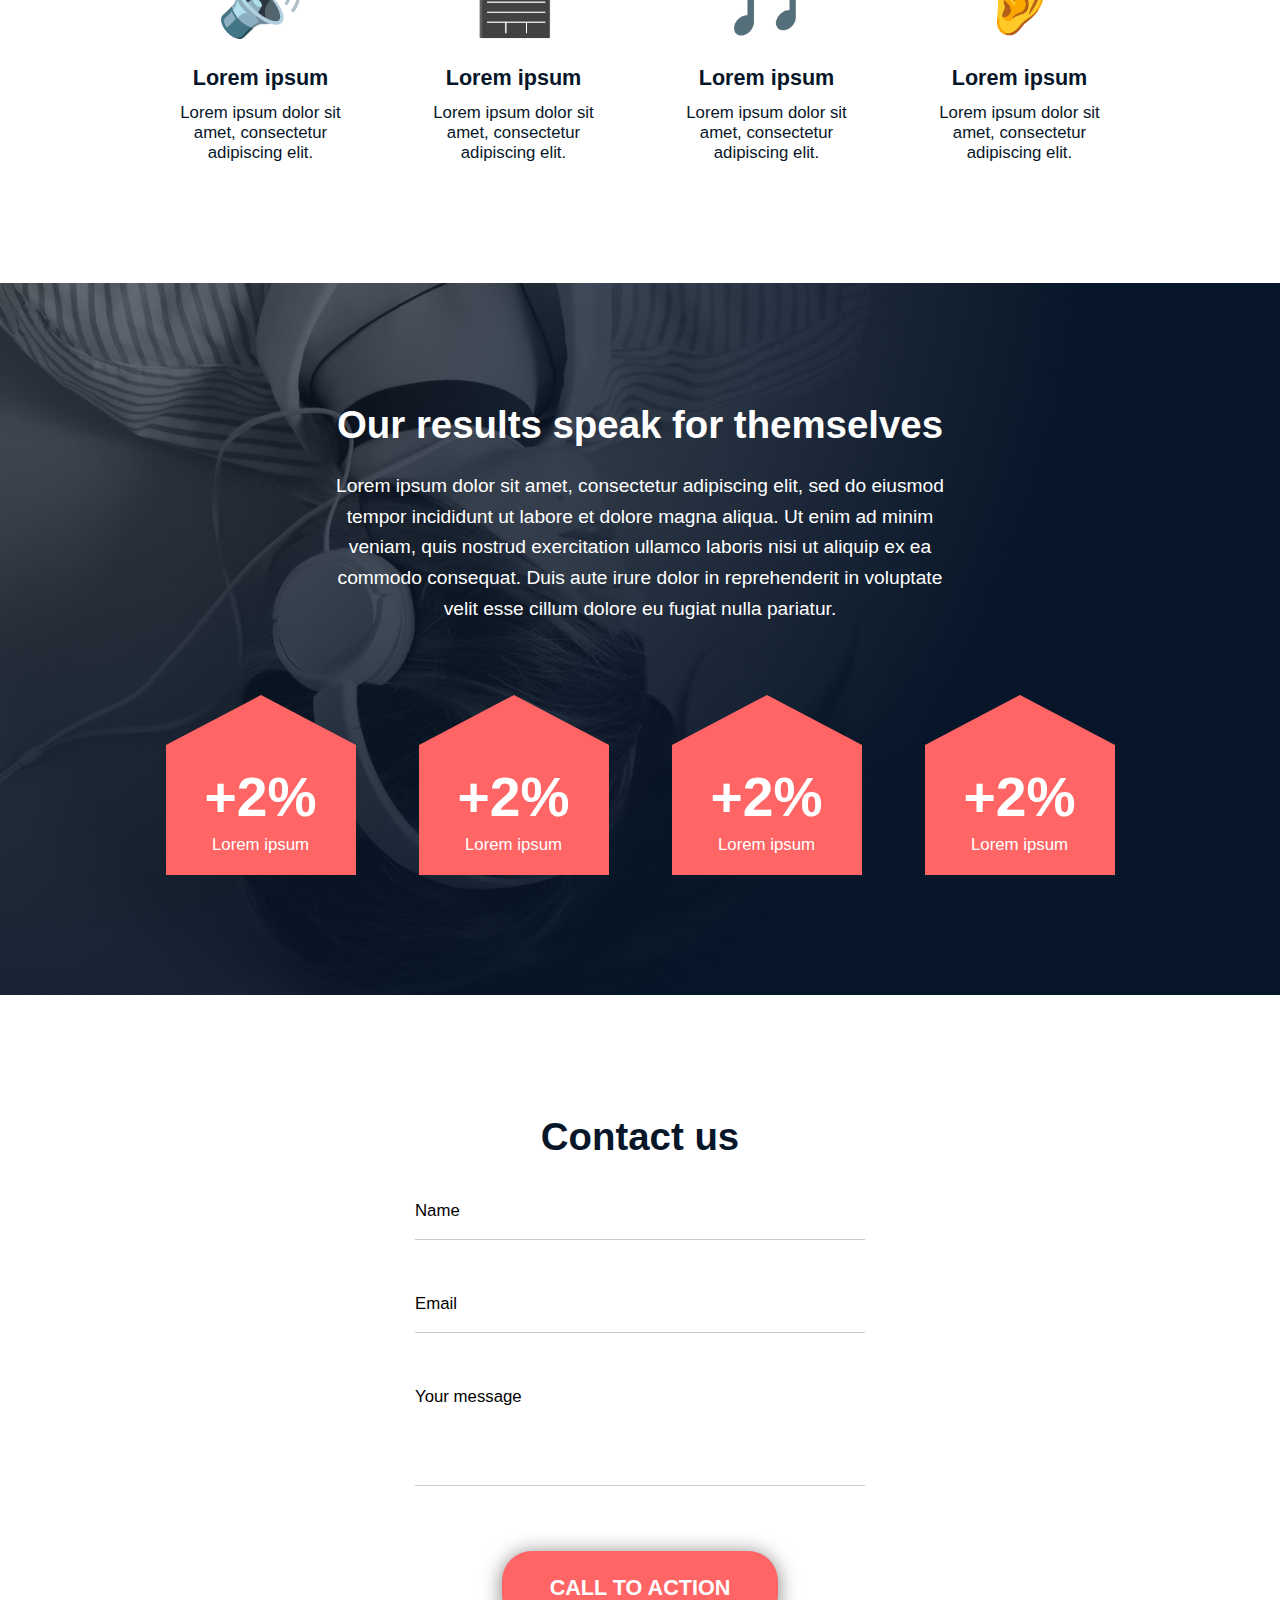
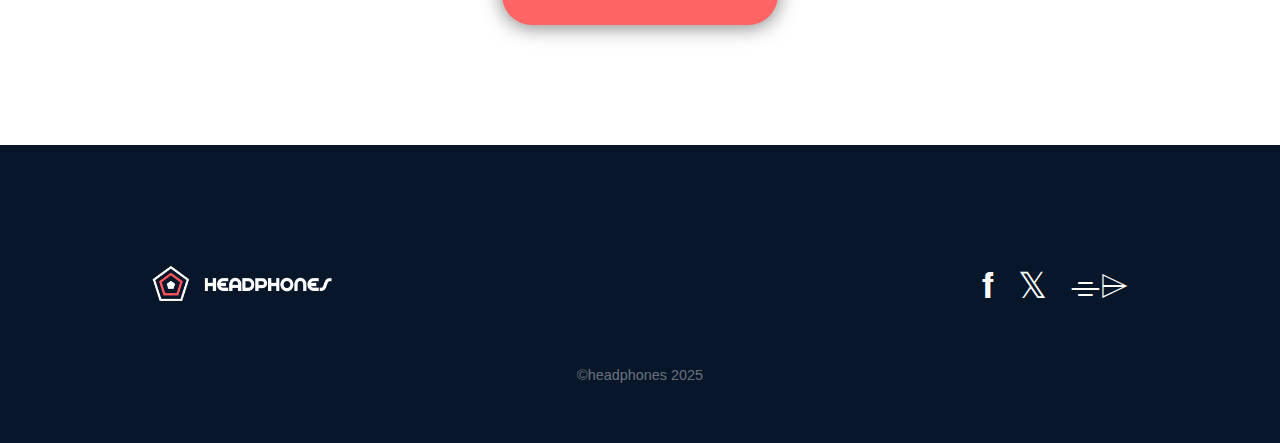
<file: headphones/6-index.html>
<!DOCTYPE html>
<html lang="en">
<head>
    <meta charset="UTF-8">
    <meta name="viewport" content="width=device-width, initial-scale=1.0">
    <title>Headphones</title>
    <link rel="stylesheet" href="6-styles.css">
</head>
<body>
    <!-- Header / Hero Section -->
    <header class="hero-section">
        <div class="container">
            <div class="header">
                <a href="#" class="header-logo">
                    <img src="./images/logo_headphones.png" alt="Headphone Logo" class="logo-img">
                </a>
                <input type="checkbox" id="nav-toggle" class="nav-toggle">
                <label for="nav-toggle" class="nav-menu" aria-label="Toggle navigation menu">
                    <span class="nav-menu-icon"></span>
                </label>
                <nav>
                    <ul class="nav">
                        <li class="nav-item"><a href="#what-we-do" class="nav-link">what we do</a></li>
                        <li class="nav-item"><a href="#our-results" class="nav-link">our results</a></li>
                        <li class="nav-item"><a href="#contact-us" class="nav-link">contact us</a></li>
                    </ul>
                </nav>
            </div>

            <div class="hero-content">
                <h1 class="hero-title">Lorem ipsum dolor set amet lorem ipsum</h1>
                <p class="hero-subtitle">Lorem ipsum dolor set amet lorem ipsum dolor set</p>
                <button class="hero-button" type="button">CALL TO ACTION</button>
                <p class="hero-description">Lorem ipsum dolor sit amet, consectetur adipiscing elit, sed do eiusmod tempor incididunt ut labore et dolore magna aliqua. Ut enim ad minim veniam, quis nostrud exercitation ullamco laboris nisi ut aliquip ex ea commodo consequat. Duis aute irure dolor in reprehenderit in voluptate velit esse cillum dolore eu fugiat nulla pariatur.</p>
            </div>
        </div>
    </header>

    <!-- Main Content -->
    <main>
        <!-- "What we do..." Section -->
        <section id="what-we-do" class="what-we-do-section">
            <div class="container">
                <h2 class="section-title">What we do...</h2>
                <p class="section-description">
                    Lorem ipsum dolor sit amet, consectetur adipiscing elit, sed do eiusmod tempor incididunt ut labore et dolore magna aliqua. Ut enim ad minim veniam, quis nostrud exercitation ullamco laboris nisi ut aliquip ex ea commodo consequat. Duis aute irure dolor in reprehenderit in voluptate velit esse cillum dolore eu fugiat nulla pariatur.
                </p>
                <div class="what-we-do-items">
                    <div class="what-we-do-item">
                        <span class="icon sound-icon"></span>
                        <h3>Lorem ipsum</h3>
                        <p>Lorem ipsum dolor sit amet, consectetur adipiscing elit.</p>
                    </div>
                    <div class="what-we-do-item">
                        <span class="icon video-icon"></span>
                        <h3>Lorem ipsum</h3>
                        <p>Lorem ipsum dolor sit amet, consectetur adipiscing elit.</p>
                    </div>
                    <div class="what-we-do-item">
                        <span class="icon music-icon"></span>
                        <h3>Lorem ipsum</h3>
                        <p>Lorem ipsum dolor sit amet, consectetur adipiscing elit.</p>
                    </div>
                    <div class="what-we-do-item">
                        <span class="icon hearing-icon"></span>
                        <h3>Lorem ipsum</h3>
                        <p>Lorem ipsum dolor sit amet, consectetur adipiscing elit.</p>
                    </div>
                </div>
            </div>
        </section>

        <!-- "Our results" Section -->
        <section id="our-results" class="our-results-section">
            <div class="container">
                <h2 class="section-title">Our results speak for themselves</h2>
                <p class="section-description">
                    Lorem ipsum dolor sit amet, consectetur adipiscing elit, sed do eiusmod tempor incididunt ut labore et dolore magna aliqua. Ut enim ad minim veniam, quis nostrud exercitation ullamco laboris nisi ut aliquip ex ea commodo consequat. Duis aute irure dolor in reprehenderit in voluptate velit esse cillum dolore eu fugiat nulla pariatur.
                </p>
                <div class="our-results-items">
                    <div class="our-results-item">
                        <div class="pentagon">
                            <h3>+2%</h3>
                            <p>Lorem ipsum</p>
                        </div>
                    </div>
                    <div class="our-results-item">
                        <div class="pentagon">
                            <h3>+2%</h3>
                            <p>Lorem ipsum</p>
                        </div>
                    </div>
                    <div class="our-results-item">
                         <div class="pentagon">
                            <h3>+2%</h3>
                            <p>Lorem ipsum</p>
                        </div>
                    </div>
                    <div class="our-results-item">
                         <div class="pentagon">
                            <h3>+2%</h3>
                            <p>Lorem ipsum</p>
                        </div>
                    </div>
                </div>
            </div>
        </section>

        <!-- "Contact us" Section -->
        <section id="contact-us" class="contact-us-section">
            <div class="container">
                <h2 class="section-title">Contact us</h2>
                <form class="contact-form" action="#" method="POST">
                    <div class="form-group">
                        <input type="text" id="name" name="name" placeholder="Name" required>
                    </div>
                    <div class="form-group">
                        <input type="email" id="email" name="email" placeholder="Email" required>
                    </div>
                    <div class="form-group">
                        <textarea id="message" name="message" placeholder="Your message" required rows="4"></textarea>
                    </div>
                    <button class="hero-button" type="submit">CALL TO ACTION</button>
                </form>
            </div>
        </section>
    </main>

    <!-- Footer Section -->
    <footer class="footer-section">
        <div class="container footer-container">
            <a href="#" class="footer-logo">
                <img src="./images/logo_headphones.png" alt="Headphone Logo" class="logo-img">
            </a>
            <div class="social-links">
                <a href="#" class="social-link facebook-icon" aria-label="Facebook"></a>
                <a href="#" class="social-link twitter-icon" aria-label="Twitter"></a>
                <a href="#" class="social-link instagram-icon" aria-label="Instagram"></a>
            </div>
        </div>
        <div class="footer-copy">
            <p>©headphones 2025</p>
        </div>
    </footer>
</body>
</html>
</file>
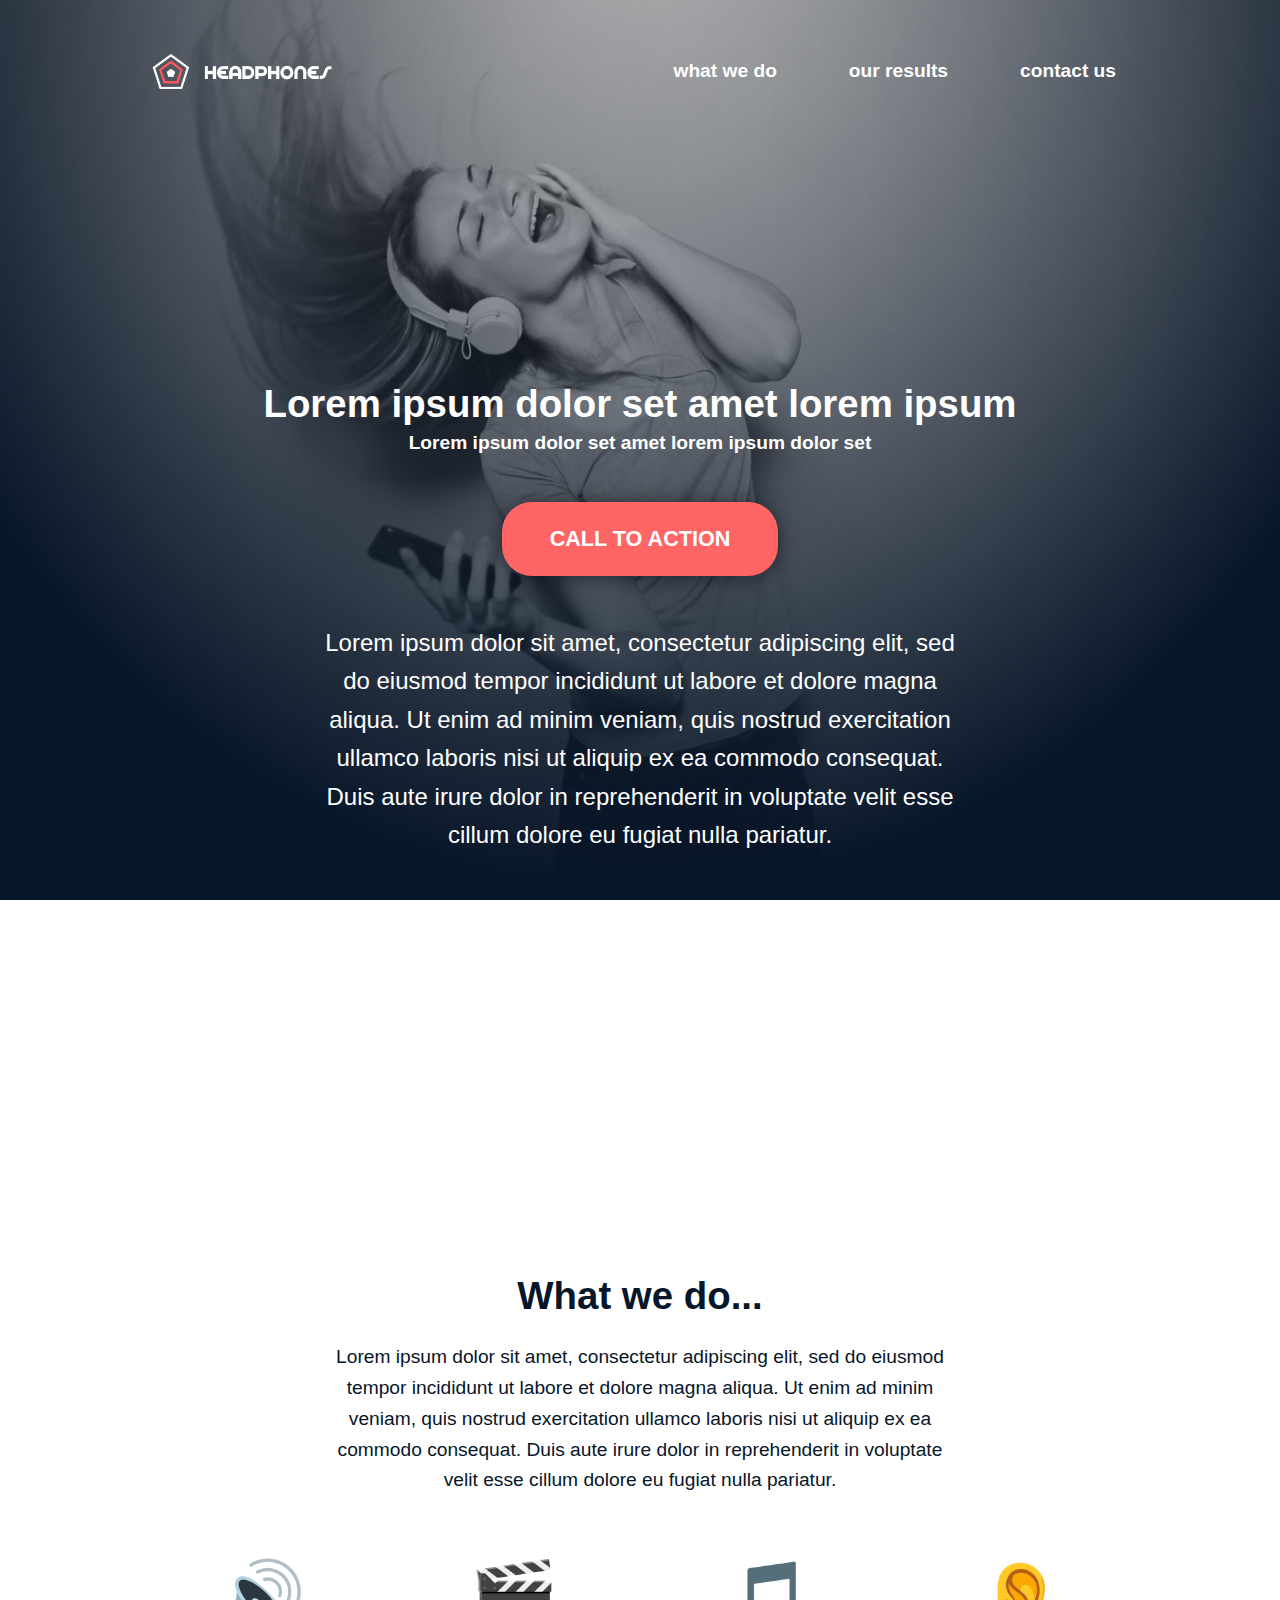
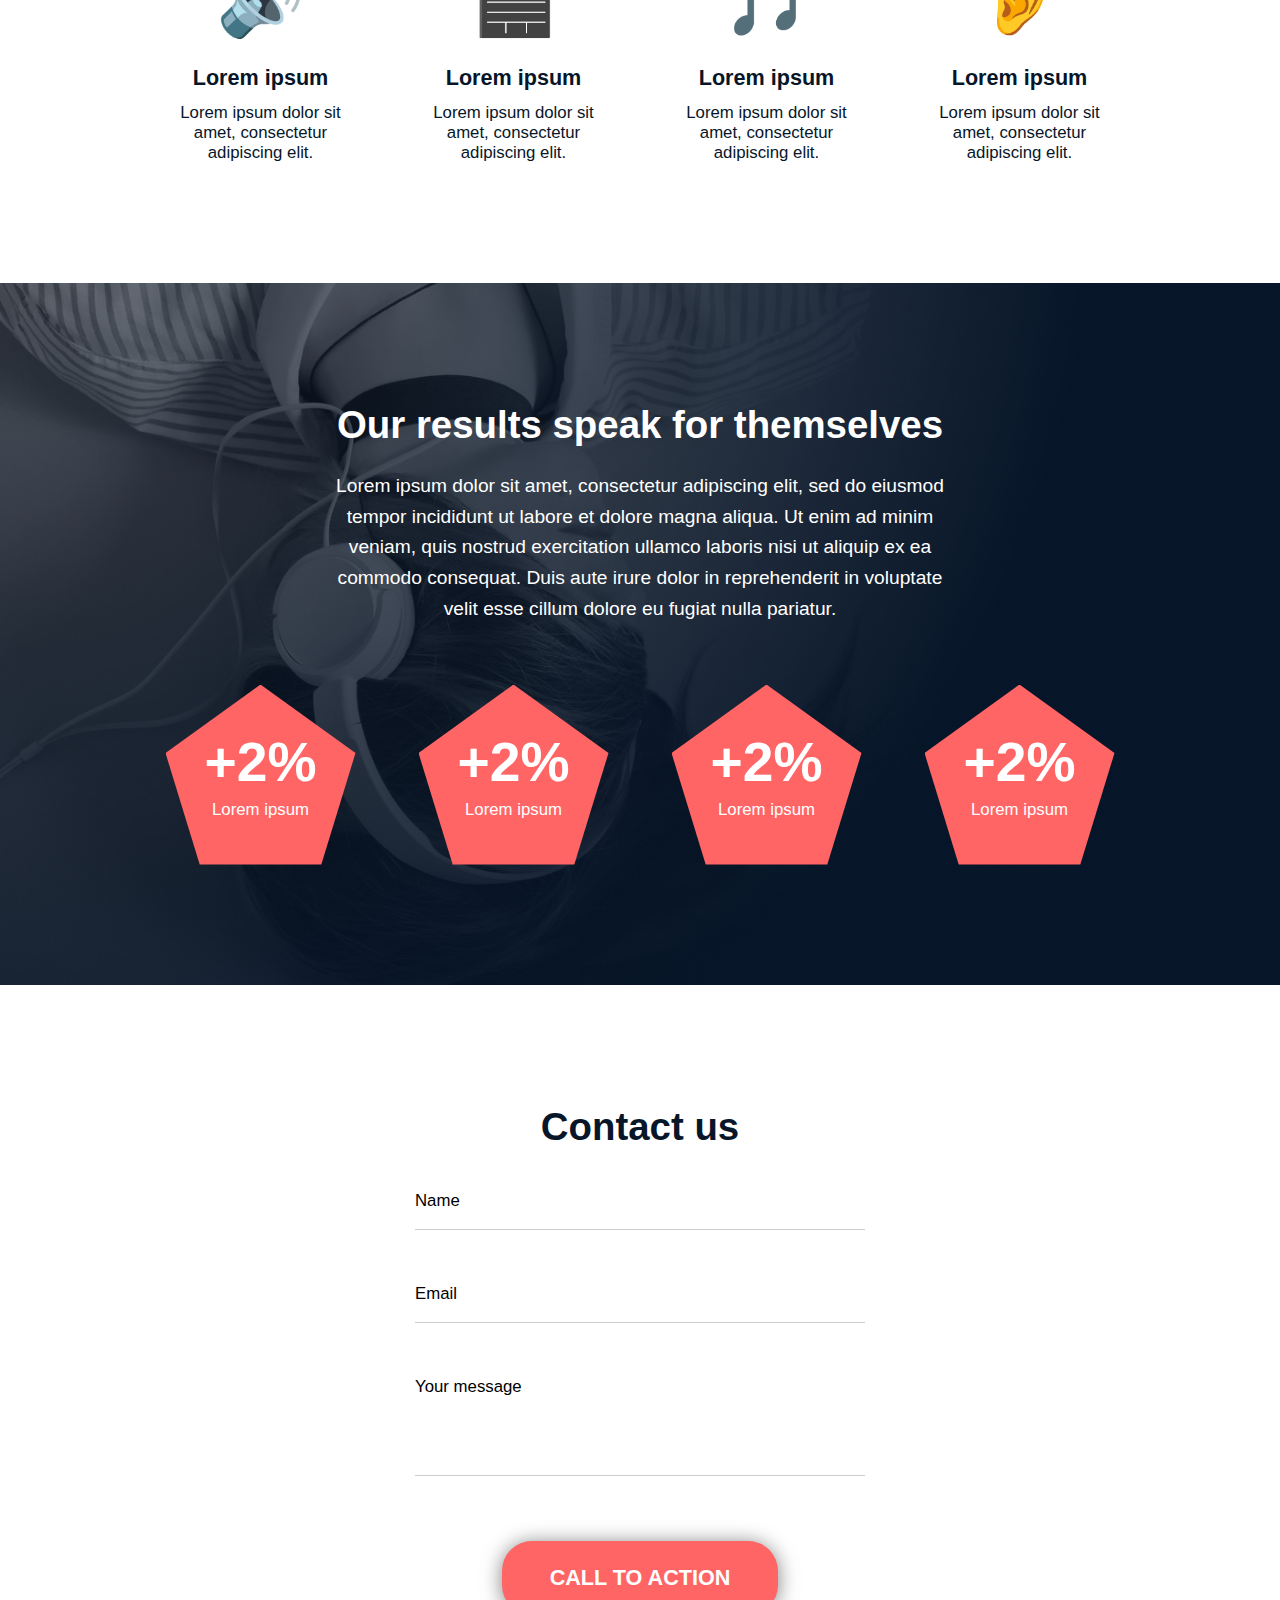
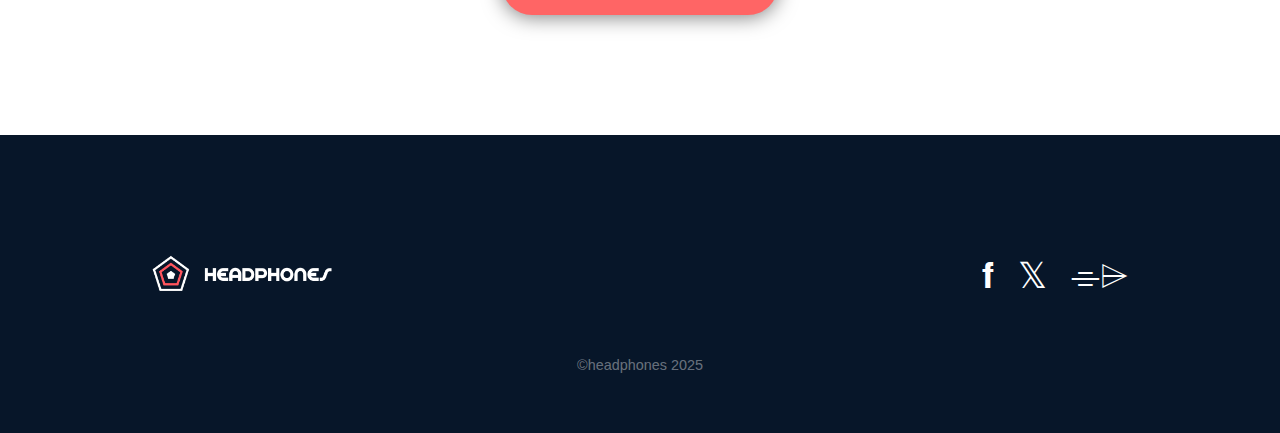
<file: headphones/7-index.html>
<!DOCTYPE html>
<html lang="en">
<head>
    <meta charset="UTF-8">
    <meta name="viewport" content="width=device-width, initial-scale=1.0">
    <title>Headphones</title>
    <link rel="stylesheet" href="7-styles.css">
</head>
<body>
    <!-- Header / Hero Section -->
    <header class="hero-section">
        <div class="container">
            <div class="header">
                <a href="#" class="header-logo">
                    <img src="./images/logo_headphones.png" alt="Headphone Logo" class="logo-img">
                </a>
                <input type="checkbox" id="nav-toggle" class="nav-toggle">
                <label for="nav-toggle" class="nav-menu" aria-label="Toggle navigation menu">
                    <span class="nav-menu-icon"></span>
                </label>
                <nav>
                    <ul class="nav">
                        <li class="nav-item"><a href="#what-we-do" class="nav-link">what we do</a></li>
                        <li class="nav-item"><a href="#our-results" class="nav-link">our results</a></li>
                        <li class="nav-item"><a href="#contact-us" class="nav-link">contact us</a></li>
                    </ul>
                </nav>
            </div>

            <div class="hero-content">
                <h1 class="hero-title">Lorem ipsum dolor set amet lorem ipsum</h1>
                <p class="hero-subtitle">Lorem ipsum dolor set amet lorem ipsum dolor set</p>
                <button class="hero-button" type="button">CALL TO ACTION</button>
                <p class="hero-description">Lorem ipsum dolor sit amet, consectetur adipiscing elit, sed do eiusmod tempor incididunt ut labore et dolore magna aliqua. Ut enim ad minim veniam, quis nostrud exercitation ullamco laboris nisi ut aliquip ex ea commodo consequat. Duis aute irure dolor in reprehenderit in voluptate velit esse cillum dolore eu fugiat nulla pariatur.</p>
            </div>
        </div>
    </header>

    <!-- Main Content -->
    <main>
        <!-- "What we do..." Section -->
        <section id="what-we-do" class="what-we-do-section">
            <div class="container">
                <h2 class="section-title">What we do...</h2>
                <p class="section-description">
                    Lorem ipsum dolor sit amet, consectetur adipiscing elit, sed do eiusmod tempor incididunt ut labore et dolore magna aliqua. Ut enim ad minim veniam, quis nostrud exercitation ullamco laboris nisi ut aliquip ex ea commodo consequat. Duis aute irure dolor in reprehenderit in voluptate velit esse cillum dolore eu fugiat nulla pariatur.
                </p>
                <div class="what-we-do-items">
                    <div class="what-we-do-item">
                        <span class="icon sound-icon"></span>
                        <h3>Lorem ipsum</h3>
                        <p>Lorem ipsum dolor sit amet, consectetur adipiscing elit.</p>
                    </div>
                    <div class="what-we-do-item">
                        <span class="icon video-icon"></span>
                        <h3>Lorem ipsum</h3>
                        <p>Lorem ipsum dolor sit amet, consectetur adipiscing elit.</p>
                    </div>
                    <div class="what-we-do-item">
                        <span class="icon music-icon"></span>
                        <h3>Lorem ipsum</h3>
                        <p>Lorem ipsum dolor sit amet, consectetur adipiscing elit.</p>
                    </div>
                    <div class="what-we-do-item">
                        <span class="icon hearing-icon"></span>
                        <h3>Lorem ipsum</h3>
                        <p>Lorem ipsum dolor sit amet, consectetur adipiscing elit.</p>
                    </div>
                </div>
            </div>
        </section>

        <!-- "Our results" Section -->
        <section id="our-results" class="our-results-section">
            <div class="container">
                <h2 class="section-title">Our results speak for themselves</h2>
                <p class="section-description">
                    Lorem ipsum dolor sit amet, consectetur adipiscing elit, sed do eiusmod tempor incididunt ut labore et dolore magna aliqua. Ut enim ad minim veniam, quis nostrud exercitation ullamco laboris nisi ut aliquip ex ea commodo consequat. Duis aute irure dolor in reprehenderit in voluptate velit esse cillum dolore eu fugiat nulla pariatur.
                </p>
                <div class="our-results-items">
                    <div class="our-results-item">
                        <div class="pentagon">
                            <h3>+2%</h3>
                            <p>Lorem ipsum</p>
                        </div>
                    </div>
                    <div class="our-results-item">
                        <div class="pentagon">
                            <h3>+2%</h3>
                            <p>Lorem ipsum</p>
                        </div>
                    </div>
                    <div class="our-results-item">
                         <div class="pentagon">
                            <h3>+2%</h3>
                            <p>Lorem ipsum</p>
                        </div>
                    </div>
                    <div class="our-results-item">
                         <div class="pentagon">
                            <h3>+2%</h3>
                            <p>Lorem ipsum</p>
                        </div>
                    </div>
                </div>
            </div>
        </section>

        <!-- "Contact us" Section -->
        <section id="contact-us" class="contact-us-section">
            <div class="container">
                <h2 class="section-title">Contact us</h2>
                <form class="contact-form" action="#" method="POST">
                    <div class="form-group">
                        <input type="text" id="name" name="name" placeholder="Name" required>
                    </div>
                    <div class="form-group">
                        <input type="email" id="email" name="email" placeholder="Email" required>
                    </div>
                    <div class="form-group">
                        <textarea id="message" name="message" placeholder="Your message" required rows="4"></textarea>
                    </div>
                    <button class="hero-button" type="submit">CALL TO ACTION</button>
                </form>
            </div>
        </section>
    </main>

    <!-- Footer Section -->
    <footer class="footer-section">
        <div class="container footer-container">
            <a href="#" class="footer-logo">
                <img src="./images/logo_headphones.png" alt="Headphone Logo" class="logo-img">
            </a>
            <div class="social-links">
                <a href="#" class="social-link facebook-icon" aria-label="Facebook"></a>
                <a href="#" class="social-link twitter-icon" aria-label="Twitter"></a>
                <a href="#" class="social-link instagram-icon" aria-label="Instagram"></a>
            </div>
        </div>
        <div class="footer-copy">
            <p>©headphones 2025</p>
        </div>
    </footer>
</body>
</html>
</file>
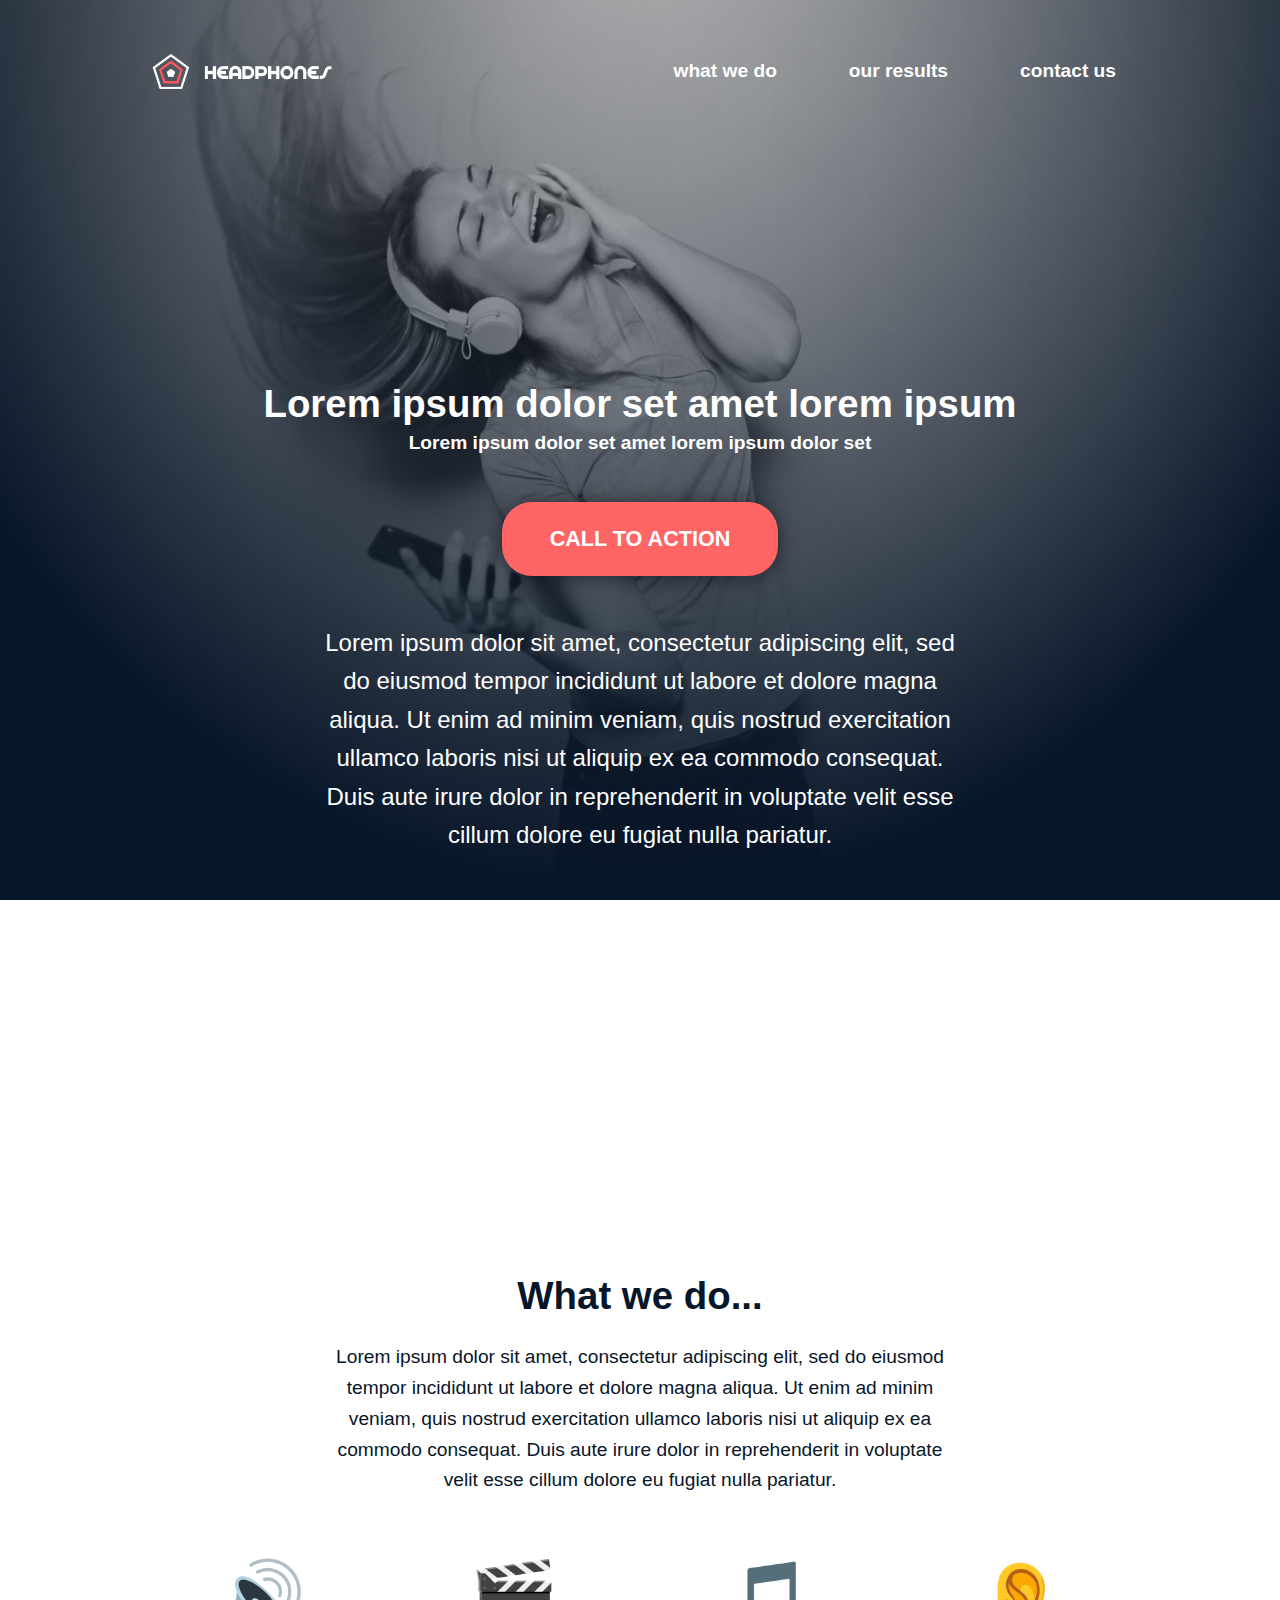
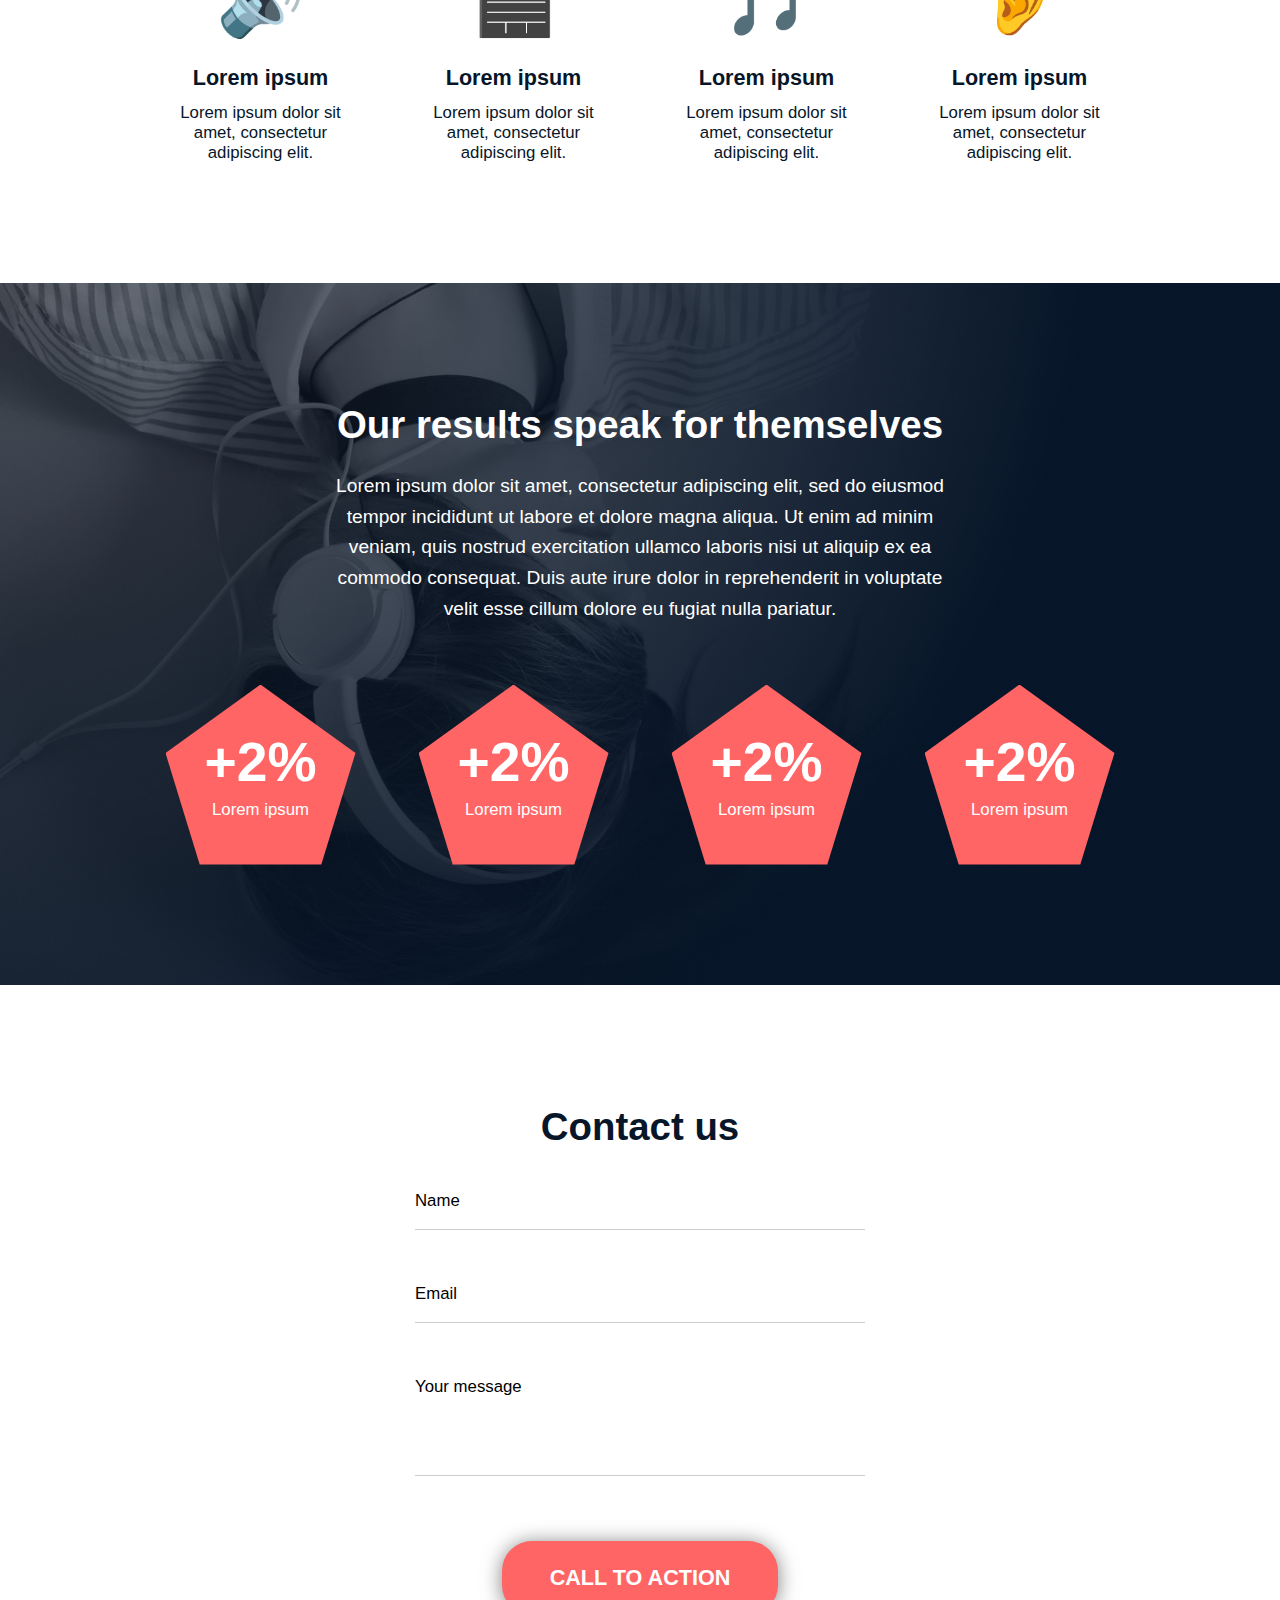
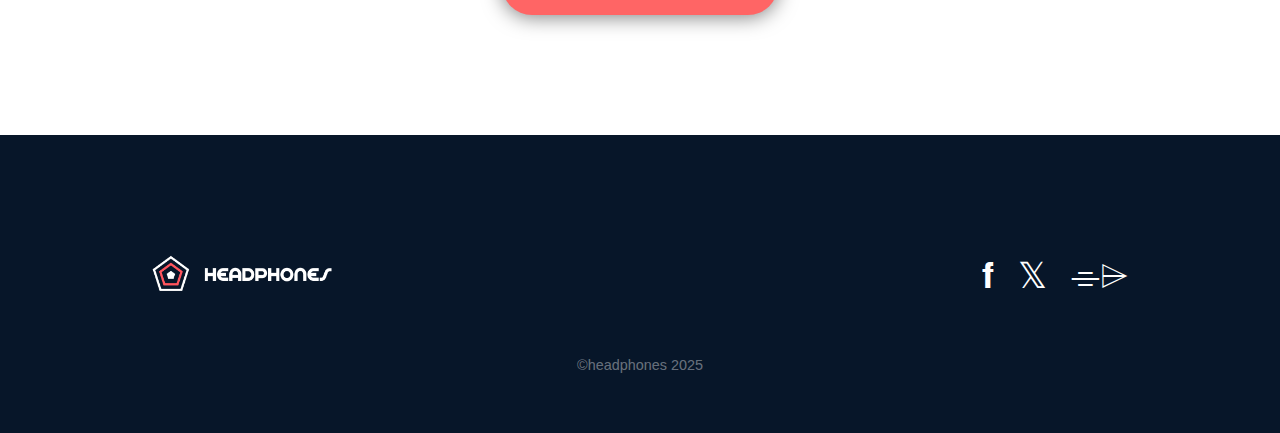
<file: headphones/8-index.html>
<!DOCTYPE html>
<html lang="en">
<head>
    <meta charset="UTF-8">
    <meta name="viewport" content="width=device-width, initial-scale=1.0">
    <title>Headphones</title>
    <link rel="stylesheet" href="8-styles.css">
</head>
<body>
    <!-- Header / Hero Section -->
    <header class="hero-section">
        <div class="container">
            <div class="header">
                <a href="#" class="header-logo">
                    <img src="./images/logo_headphones.png" alt="Headphone Logo" class="logo-img">
                </a>
                <button class="nav-menu" aria-label="Toggle navigation menu" aria-expanded="false">
                    <span class="nav-menu-icon"></span>
                </button>
                <nav>
                    <ul class="nav">
                        <li class="nav-item"><a href="#what-we-do" class="nav-link">what we do</a></li>
                        <li class="nav-item"><a href="#our-results" class="nav-link">our results</a></li>
                        <li class="nav-item"><a href="#contact-us" class="nav-link">contact us</a></li>
                    </ul>
                </nav>
            </div>

            <div class="hero-content">
                <h1 class="hero-title">Lorem ipsum dolor set amet lorem ipsum</h1>
                <p class="hero-subtitle">Lorem ipsum dolor set amet lorem ipsum dolor set</p>
                <button class="hero-button" type="button">CALL TO ACTION</button>
                <p class="hero-description">Lorem ipsum dolor sit amet, consectetur adipiscing elit, sed do eiusmod tempor incididunt ut labore et dolore magna aliqua. Ut enim ad minim veniam, quis nostrud exercitation ullamco laboris nisi ut aliquip ex ea commodo consequat. Duis aute irure dolor in reprehenderit in voluptate velit esse cillum dolore eu fugiat nulla pariatur.</p>
            </div>
        </div>
    </header>

    <!-- Main Content -->
    <main>
        <!-- "What we do..." Section -->
        <section id="what-we-do" class="what-we-do-section">
            <div class="container">
                <h2 class="section-title">What we do...</h2>
                <p class="section-description">
                    Lorem ipsum dolor sit amet, consectetur adipiscing elit, sed do eiusmod tempor incididunt ut labore et dolore magna aliqua. Ut enim ad minim veniam, quis nostrud exercitation ullamco laboris nisi ut aliquip ex ea commodo consequat. Duis aute irure dolor in reprehenderit in voluptate velit esse cillum dolore eu fugiat nulla pariatur.
                </p>
                <div class="what-we-do-items">
                    <div class="what-we-do-item">
                        <span class="icon sound-icon"></span>
                        <h3>Lorem ipsum</h3>
                        <p>Lorem ipsum dolor sit amet, consectetur adipiscing elit.</p>
                    </div>
                    <div class="what-we-do-item">
                        <span class="icon video-icon"></span>
                        <h3>Lorem ipsum</h3>
                        <p>Lorem ipsum dolor sit amet, consectetur adipiscing elit.</p>
                    </div>
                    <div class="what-we-do-item">
                        <span class="icon music-icon"></span>
                        <h3>Lorem ipsum</h3>
                        <p>Lorem ipsum dolor sit amet, consectetur adipiscing elit.</p>
                    </div>
                    <div class="what-we-do-item">
                        <span class="icon hearing-icon"></span>
                        <h3>Lorem ipsum</h3>
                        <p>Lorem ipsum dolor sit amet, consectetur adipiscing elit.</p>
                    </div>
                </div>
            </div>
        </section>

        <!-- "Our results" Section -->
        <section id="our-results" class="our-results-section">
            <div class="container">
                <h2 class="section-title">Our results speak for themselves</h2>
                <p class="section-description">
                    Lorem ipsum dolor sit amet, consectetur adipiscing elit, sed do eiusmod tempor incididunt ut labore et dolore magna aliqua. Ut enim ad minim veniam, quis nostrud exercitation ullamco laboris nisi ut aliquip ex ea commodo consequat. Duis aute irure dolor in reprehenderit in voluptate velit esse cillum dolore eu fugiat nulla pariatur.
                </p>
                <div class="our-results-items">
                    <div class="our-results-item">
                        <div class="pentagon">
                            <h3>+2%</h3>
                            <p>Lorem ipsum</p>
                        </div>
                    </div>
                    <div class="our-results-item">
                        <div class="pentagon">
                            <h3>+2%</h3>
                            <p>Lorem ipsum</p>
                        </div>
                    </div>
                    <div class="our-results-item">
                         <div class="pentagon">
                            <h3>+2%</h3>
                            <p>Lorem ipsum</p>
                        </div>
                    </div>
                    <div class="our-results-item">
                         <div class="pentagon">
                            <h3>+2%</h3>
                            <p>Lorem ipsum</p>
                        </div>
                    </div>
                </div>
            </div>
        </section>

        <!-- "Contact us" Section -->
        <section id="contact-us" class="contact-us-section">
            <div class="container">
                <h2 class="section-title">Contact us</h2>
                <form class="contact-form" action="#" method="POST">
                    <div class="form-group">
                        <input type="text" id="name" name="name" placeholder="Name" required>
                    </div>
                    <div class="form-group">
                        <input type="email" id="email" name="email" placeholder="Email" required>
                    </div>
                    <div class="form-group">
                        <textarea id="message" name="message" placeholder="Your message" required rows="4"></textarea>
                    </div>
                    <button class="hero-button" type="submit">CALL TO ACTION</button>
                </form>
            </div>
        </section>
    </main>

    <!-- Footer Section -->
    <footer class="footer-section">
        <div class="container footer-container">
            <a href="#" class="footer-logo">
                <img src="./images/logo_headphones.png" alt="Headphone Logo" class="logo-img">
            </a>
            <div class="social-links">
                <a href="#" class="social-link facebook-icon" aria-label="Facebook"></a>
                <a href="#" class="social-link twitter-icon" aria-label="Twitter"></a>
                <a href="#" class="social-link instagram-icon" aria-label="Instagram"></a>
            </div>
        </div>
        <div class="footer-copy">
            <p>©headphones 2025</p>
        </div>
    </footer>
    <script src="8-script.js"></script>
</body>
</html>
</file>
<file: headphones/0-styles.css>
/* CSS Variables */
:root {
    --color-primary: #FF6565;
    --color-white: #FFFFFF;
    --color-black: #000000;
    --color-text: #071629;
    --font-family-base: 'Source Sans Pro', 'Helvetica Neue', Arial, sans-serif;
    --max-width: 1000px;
}

/* CSS Reset */
*,
*::before,
*::after {
    box-sizing: border-box;
    margin: 0;
    padding: 0;
}

html {
    scroll-behavior: smooth;
    font-size: 75%; 
}

body {
    font-family: var(--font-family-base);
    font-size: 1.6rem;
    color: var(--color-text);
    background-color: var(--color-white);
}

a {
    color: var(--color-white);
    text-decoration: none;
    transition: color 0.3s ease;
}

a:hover,
a:active {
    color: var(--color-primary);
}

h1, h2, h3, h4, h5, h6 {
    font-weight: bold;
}

/* Container */
.container {
    max-width: var(--max-width);
    margin-left: auto;
    margin-right: auto;
    padding-left: 1rem;
    padding-right: 1rem;
}

/* Header / Hero Section */
.hero-section {
    background-image: url('images/headphones_hero_1.jpg'); 
    background-size: 100% 100vh;  /* Changed from cover to specific dimensions */
    background-position: top center;
    background-repeat: no-repeat;
    min-height: 100vh;
    color: var(--color-white);
    padding-bottom: 5rem;
}

@media screen and (max-width: 480px) {
    .hero-section {
        background-size: cover;  /* Keep cover for mobile to prevent distortion */
        background-position: 60% center;  /* Adjust mobile background position */
    }
}

/* Navigation */
.header {
    padding: 4rem 0;  
    display: flex;
    justify-content: space-between;
    align-items: center;
}

.header-logo {
    display: flex;
    align-items: center;
}

.logo-img {
    width: 180px; 
    height: auto;
    margin-right: 10px;  
}

.nav-menu {
    display: none; /* Hidden by default, shown in mobile */
    background: none;
    border: none;
    padding: 0;
    cursor: pointer;
}

.nav-menu-icon {
    width: 2rem;
    height: 0.2rem;
    background-color: var(--color-white);
    position: relative;
    display: block;
}

.nav-menu-icon::before,
.nav-menu-icon::after {
    content: '';
    position: absolute;
    width: 100%;
    height: 0.2rem;
    background-color: var(--color-white);
    left: 0;
}

.nav-menu-icon::before {
    top: -0.7rem;
}

.nav-menu-icon::after {
    top: 0.7rem;
}

.nav {
    list-style: none;
    display: flex;
    gap: 4rem;  /* Add consistent gap between nav items */
}

.nav .nav-item {
    margin: 0;  /* Remove conflicting margins */
    margin: 1rem 0;
    text-align: center;
}

.nav .nav-link {
    font-weight: bold;
    font-size: 1.6rem; 
    padding: 0.5rem 1rem;  /* Add padding for better clickable area */
}

/* Hero Content */
.hero-content {
    padding: 20rem 0;  
    text-align: center;
}

.hero-title {
    font-size: 3.2;
    margin-bottom: 0.5rem;
}

.hero-subtitle {
    font-size: 1.6;
    font-weight: bold;
    margin-bottom: 4rem;
}

.hero-button {
    display: inline-block;
    background-color: var(--color-primary);
    color: var(--color-white);
    padding: 2rem 4rem;
    border: none;
    border-radius: 2.5rem;
    font-size: 1.8rem; 
    font-weight: bold;
    cursor: pointer;
    box-shadow: 0 2px 20px rgba(0, 0, 0, 0.5);
    transition: opacity 0.3s ease;
}

.hero-button:hover,
.hero-button:active {
    opacity: 0.7;
}

.hero-description {
    margin-top: 4rem;
    font-size: 2rem; 
    line-height: 1.6;
    max-width: 640px;
    margin-left: auto;
    margin-right: auto;
}

/* Navigation toggle styles */
.nav-menu-icon {
    width: 2rem;
    height: 0.2rem;
    background-color: var(--color-white);
    position: relative;
    display: block;
}

.nav-menu-icon::before,
.nav-menu-icon::after {
    content: '';
    position: absolute;
    width: 100%;
    height: 0.2rem;
    background-color: var(--color-white);
    left: 0;
}

.nav-menu-icon::before {
    top: -0.7rem;
}

.nav-menu-icon::after {
    top: 0.7rem;
}

/* Add these styles */
.nav-toggle {
    display: none;
}

/* Responsive - Mobile */
@media screen and (max-width: 480px) {
    .nav-menu {
        display: block;
        width: 3rem;
        height: 3rem;
        position: relative;
        z-index: 2;
        padding: 0.5rem;
    }

    .nav {
        display: none;
        gap: 0;  /* Reset gap for mobile view */
    }

    /* Show navigation when checkbox is checked */
    .nav-toggle:checked ~ nav .nav {
        display: flex;
        flex-direction: column;
        position: fixed;
        top: 0;
        left: 0;
        right: 0;
        bottom: 0;
        background: rgba(0, 0, 0, 0.9);
        z-index: 1;
        padding-top: 8rem;
    }

    /* Hamburger icon animation when checked */
    .nav-toggle:checked ~ .nav-menu .nav-menu-icon {
        background: transparent;
    }

    .nav-toggle:checked ~ .nav-menu .nav-menu-icon::before {
        transform: rotate(45deg);
        top: 0;
    }

    .nav-toggle:checked ~ .nav-menu .nav-menu-icon::after {
        transform: rotate(-45deg);
        top: 0;
    }

    /* Reset other styles */
    .nav-menu-icon,
    .nav-menu-icon::before,
    .nav-menu-icon::after {
        background-color: var(--color-white);
    }

    .nav-item {
        margin: 2rem 0;
        text-align: center;
    }

    .nav-link {
        font-size: 2rem;
        display: block;
        padding: 1rem;
    }
}
</file>
<file: headphones/1-styles.css>
/* CSS Variables */
:root {
    --color-primary: #FF6565;
    --color-white: #FFFFFF;
    --color-black: #000000;
    --color-text: #071629;
    --font-family-base: 'Source Sans Pro', 'Helvetica Neue', Arial, sans-serif;
    --max-width: 1000px;
}

/* Place your @font-face rule here to load the custom icon font.
  Example:
  @font-face {
    font-family: "holberton_school-icon";
    src: url("fonts/holberton_school-icon.woff2") format("woff2"),
         url("fonts/holberton_school-icon.woff") format("woff");
    font-weight: normal;
    font-style: normal;
  }
*/

/* CSS Reset */
*,
*::before,
*::after {
    box-sizing: border-box;
    margin: 0;
    padding: 0;
}

html {
    scroll-behavior: smooth;
    font-size: 75%; 
}

body {
    font-family: var(--font-family-base);
    font-size: 1.6rem;
    color: var(--color-text);
    background-color: var(--color-white);
}

a {
    color: var(--color-white);
    text-decoration: none;
    transition: color 0.3s ease;
}

a:hover,
a:active {
    color: var(--color-primary);
}

h1, h2, h3, h4, h5, h6 {
    font-weight: bold;
}

/* Container */
.container {
    max-width: var(--max-width);
    margin-left: auto;
    margin-right: auto;
    padding-left: 1rem;
    padding-right: 1rem;
}

/* Header / Hero Section */
.hero-section {
    background-image: url('images/headphones_hero_1.jpg'); 
    background-size: 100% 100vh;
    background-position: top center;
    background-repeat: no-repeat;
    min-height: 100vh;
    color: var(--color-white);
    padding-bottom: 5rem;
}

/* Navigation */
.header {
    padding: 4rem 0;  
    display: flex;
    justify-content: space-between;
    align-items: center;
}

.header-logo {
    display: flex;
    align-items: center;
}

.logo-img {
    width: 180px; 
    height: auto;
    margin-right: 10px;  
}

.nav-menu {
    display: none;
    background: none;
    border: none;
    padding: 0;
    cursor: pointer;
}

.nav-menu-icon {
    width: 2rem;
    height: 0.2rem;
    background-color: var(--color-white);
    position: relative;
    display: block;
}

.nav-menu-icon::before,
.nav-menu-icon::after {
    content: '';
    position: absolute;
    width: 100%;
    height: 0.2rem;
    background-color: var(--color-white);
    left: 0;
}

.nav-menu-icon::before {
    top: -0.7rem;
}

.nav-menu-icon::after {
    top: 0.7rem;
}

.nav {
    list-style: none;
    display: flex;
    gap: 4rem;
}

.nav .nav-item {
    margin: 0;
    margin: 1rem 0;
    text-align: center;
}

.nav .nav-link {
    font-weight: bold;
    font-size: 1.6rem; 
    padding: 0.5rem 1rem;
}

/* Hero Content */
.hero-content {
    padding: 20rem 0;  
    text-align: center;
}

.hero-title {
    font-size: 3.2rem;
    margin-bottom: 0.5rem;
}

.hero-subtitle {
    font-size: 1.6rem;
    font-weight: bold;
    margin-bottom: 4rem;
}

.hero-button {
    display: inline-block;
    background-color: var(--color-primary);
    color: var(--color-white);
    padding: 2rem 4rem;
    border: none;
    border-radius: 2.5rem;
    font-size: 1.8rem; 
    font-weight: bold;
    cursor: pointer;
    box-shadow: 0 2px 20px rgba(0, 0, 0, 0.5);
    transition: opacity 0.3s ease;
}

.hero-button:hover,
.hero-button:active {
    opacity: 0.7;
}

.hero-description {
    margin-top: 4rem;
    font-size: 2rem; 
    line-height: 1.6;
    max-width: 640px;
    margin-left: auto;
    margin-right: auto;
}

/* Navigation toggle styles */
.nav-toggle {
    display: none;
}

/* --- "WHAT WE DO..." SECTION --- */

/* Generic Section Styling */
.section-title {
    font-size: 3.2rem;
    text-align: center;
    margin-bottom: 2rem;
}

.section-description {
    font-size: 1.6rem;
    line-height: 1.6;
    max-width: 640px;
    margin-left: auto;
    margin-right: auto;
    text-align: center;
    margin-bottom: 5rem;
}

/* "What we do..." Section Specifics */
.what-we-do-section {
    padding: 10rem 0;
}

.what-we-do-items {
    display: flex;
    justify-content: space-around;
    flex-wrap: wrap;
    gap: 3rem;
}

.what-we-do-item {
    text-align: center;
    flex-basis: 200px;
}

.what-we-do-item .icon {
    display: block;
    font-size: 6rem;
    color: var(--color-primary);
    margin-bottom: 2rem;
    /*
      Once your @font-face is set up, the font-family will make the icon appear.
      Example: font-family: "holberton_school-icon";
    */
}

/* Placeholder icon styles using emoji */
.sound-icon::before { content: '🔊'; }
.video-icon::before { content: '🎬'; }
.music-icon::before { content: '🎵'; }
.hearing-icon::before { content: '👂'; }

.what-we-do-item h3 {
    font-size: 1.8rem;
    margin-bottom: 1rem;
}

.what-we-do-item p {
    font-size: 1.4rem;
}

/* --- RESPONSIVE STYLES --- */

@media screen and (max-width: 480px) {
    .hero-section {
        background-size: cover;
        background-position: 60% center;
    }
    
    .nav-menu {
        display: block;
        width: 3rem;
        height: 3rem;
        position: relative;
        z-index: 2;
        padding: 0.5rem;
    }

    .nav {
        display: none;
        gap: 0;
    }

    .nav-toggle:checked ~ nav .nav {
        display: flex;
        flex-direction: column;
        position: fixed;
        top: 0;
        left: 0;
        right: 0;
        bottom: 0;
        background: rgba(0, 0, 0, 0.9);
        z-index: 1;
        padding-top: 8rem;
    }

    .nav-toggle:checked ~ .nav-menu .nav-menu-icon {
        background: transparent;
    }

    .nav-toggle:checked ~ .nav-menu .nav-menu-icon::before {
        transform: rotate(45deg);
        top: 0;
    }

    .nav-toggle:checked ~ .nav-menu .nav-menu-icon::after {
        transform: rotate(-45deg);
        top: 0;
    }

    .nav-item {
        margin: 2rem 0;
        text-align: center;
    }

    .nav-link {
        font-size: 2rem;
        display: block;
        padding: 1rem;
    }
    
    /* Responsive styles for "What we do..." section */
    .section-title {
        font-size: 2.8rem;
    }

    .what-we-do-section {
        padding: 5rem 0;
    }

    .what-we-do-items {
        flex-direction: column;
        align-items: center;
    }
}
</file>
<file: headphones/2-styles.css>
/* CSS Variables */
:root {
    --color-primary: #FF6565;
    --color-white: #FFFFFF;
    --color-black: #000000;
    --color-text: #071629;
    --color-dark-bg: #071629;
    --font-family-base: 'Source Sans Pro', 'Helvetica Neue', Arial, sans-serif;
    --max-width: 1000px;
}

/* Place your @font-face rule here to load the custom icon font.
  Example:
  @font-face {
    font-family: "holberton_school-icon";
    src: url("fonts/holberton_school-icon.woff2") format("woff2"),
         url("fonts/holberton_school-icon.woff") format("woff");
    font-weight: normal;
    font-style: normal;
  }
*/

/* CSS Reset */
*,
*::before,
*::after {
    box-sizing: border-box;
    margin: 0;
    padding: 0;
}

html {
    scroll-behavior: smooth;
    font-size: 75%; 
}

body {
    font-family: var(--font-family-base);
    font-size: 1.6rem;
    color: var(--color-text);
    background-color: var(--color-white);
}

a {
    color: var(--color-white);
    text-decoration: none;
    transition: color 0.3s ease;
}

a:hover,
a:active {
    color: var(--color-primary);
}

h1, h2, h3, h4, h5, h6 {
    font-weight: bold;
}

/* Container */
.container {
    max-width: var(--max-width);
    margin-left: auto;
    margin-right: auto;
    padding-left: 1rem;
    padding-right: 1rem;
}

/* Header / Hero Section */
.hero-section {
    background-image: url('images/headphones_hero_1.jpg'); 
    background-size: 100% 100vh;
    background-position: top center;
    background-repeat: no-repeat;
    min-height: 100vh;
    color: var(--color-white);
    padding-bottom: 5rem;
}

/* Navigation */
.header {
    padding: 4rem 0;  
    display: flex;
    justify-content: space-between;
    align-items: center;
}

.header-logo {
    display: flex;
    align-items: center;
}

.logo-img {
    width: 180px; 
    height: auto;
    margin-right: 10px;  
}

.nav-menu {
    display: none;
    background: none;
    border: none;
    padding: 0;
    cursor: pointer;
}

.nav-menu-icon {
    width: 2rem;
    height: 0.2rem;
    background-color: var(--color-white);
    position: relative;
    display: block;
}

.nav-menu-icon::before,
.nav-menu-icon::after {
    content: '';
    position: absolute;
    width: 100%;
    height: 0.2rem;
    background-color: var(--color-white);
    left: 0;
}

.nav-menu-icon::before {
    top: -0.7rem;
}

.nav-menu-icon::after {
    top: 0.7rem;
}

.nav {
    list-style: none;
    display: flex;
    gap: 4rem;
}

.nav .nav-item {
    margin: 0;
    margin: 1rem 0;
    text-align: center;
}

.nav .nav-link {
    font-weight: bold;
    font-size: 1.6rem; 
    padding: 0.5rem 1rem;
}

/* Hero Content */
.hero-content {
    padding: 20rem 0;  
    text-align: center;
}

.hero-title {
    font-size: 3.2rem;
    margin-bottom: 0.5rem;
}

.hero-subtitle {
    font-size: 1.6rem;
    font-weight: bold;
    margin-bottom: 4rem;
}

.hero-button {
    display: inline-block;
    background-color: var(--color-primary);
    color: var(--color-white);
    padding: 2rem 4rem;
    border: none;
    border-radius: 2.5rem;
    font-size: 1.8rem; 
    font-weight: bold;
    cursor: pointer;
    box-shadow: 0 2px 20px rgba(0, 0, 0, 0.5);
    transition: opacity 0.3s ease;
}

.hero-button:hover,
.hero-button:active {
    opacity: 0.7;
}

.hero-description {
    margin-top: 4rem;
    font-size: 2rem; 
    line-height: 1.6;
    max-width: 640px;
    margin-left: auto;
    margin-right: auto;
}

/* Navigation toggle styles */
.nav-toggle {
    display: none;
}

/* --- GENERIC SECTION STYLING --- */
.section-title {
    font-size: 3.2rem;
    text-align: center;
    margin-bottom: 2rem;
}

.section-description {
    font-size: 1.6rem;
    line-height: 1.6;
    max-width: 640px;
    margin-left: auto;
    margin-right: auto;
    text-align: center;
    margin-bottom: 5rem;
}

/* --- "WHAT WE DO..." SECTION --- */
.what-we-do-section {
    padding: 10rem 0;
}

.what-we-do-items {
    display: flex;
    justify-content: space-around;
    flex-wrap: wrap;
    gap: 3rem;
}

.what-we-do-item {
    text-align: center;
    flex-basis: 200px;
}

.what-we-do-item .icon {
    display: block;
    font-size: 6rem;
    color: var(--color-primary);
    margin-bottom: 2rem;
}

.sound-icon::before { content: '🔊'; }
.video-icon::before { content: '🎬'; }
.music-icon::before { content: '🎵'; }
.hearing-icon::before { content: '👂'; }

.what-we-do-item h3 {
    font-size: 1.8rem;
    margin-bottom: 1rem;
}

.what-we-do-item p {
    font-size: 1.4rem;
}

/* --- "OUR RESULTS" SECTION --- */
.our-results-section {
    background-image: url('./images/headphones_hero_2.jpg');
    background-size: cover;
    background-position: center;
    background-repeat: no-repeat;
    color: var(--color-white);
    padding: 10rem 0;
    position: relative;
}

.our-results-section .container {
    position: relative;
    z-index: 1;
}

.our-results-section .section-title,
.our-results-section .section-description {
    color: var(--color-white);
}

.our-results-items {
    display: flex;
    justify-content: space-around;
    flex-wrap: wrap;
    gap: 3rem;
}

.pentagon {
    width: 190px;
    height: 180px;
    background-color: var(--color-primary);
    clip-path: polygon(50% 0%, 100% 38%, 82% 100%, 18% 100%, 0% 38%);
    display: flex;
    flex-direction: column;
    justify-content: center;
    align-items: center;
    padding: 2rem;
}

.pentagon h3 {
    font-size: 4.6rem;
    font-weight: bold;
    margin-bottom: 0.5rem;
}

.pentagon p {
    font-size: 1.4rem;
}


/* --- RESPONSIVE STYLES --- */
@media screen and (max-width: 480px) {
    .hero-section {
        background-size: cover;
        background-position: 60% center;
    }
    
    .nav-menu {
        display: block;
        width: 3rem;
        height: 3rem;
        position: relative;
        z-index: 2;
        padding: 0.5rem;
    }

    .nav {
        display: none;
        gap: 0;
    }

    .nav-toggle:checked ~ nav .nav {
        display: flex;
        flex-direction: column;
        position: fixed;
        top: 0;
        left: 0;
        right: 0;
        bottom: 0;
        background: rgba(0, 0, 0, 0.9);
        z-index: 1;
        padding-top: 8rem;
    }

    .nav-toggle:checked ~ .nav-menu .nav-menu-icon {
        background: transparent;
    }

    .nav-toggle:checked ~ .nav-menu .nav-menu-icon::before {
        transform: rotate(45deg);
        top: 0;
    }

    .nav-toggle:checked ~ .nav-menu .nav-menu-icon::after {
        transform: rotate(-45deg);
        top: 0;
    }

    .nav-item {
        margin: 2rem 0;
        text-align: center;
    }

    .nav-link {
        font-size: 2rem;
        display: block;
        padding: 1rem;
    }
    
    .section-title {
        font-size: 2.8rem;
    }

    /* "What we do..." Responsive */
    .what-we-do-section {
        padding: 5rem 0;
    }

    .what-we-do-items {
        flex-direction: column;
        align-items: center;
    }

    /* "Our results" Responsive */
    .our-results-section {
        padding: 5rem 0;
    }

    .our-results-items {
        gap: 5rem;
    }

    .our-results-item {
        flex-basis: calc(50% - 2rem);
    }

    .pentagon {
        width: 140px;
        height: 130px;
    }

    .pentagon h3 {
        font-size: 3rem;
    }
}
</file>
<file: headphones/3-styles.css>
/* CSS Variables */
:root {
    --color-primary: #FF6565;
    --color-white: #FFFFFF;
    --color-black: #000000;
    --color-text: #071629;
    --color-dark-bg: #071629;
    --font-family-base: 'Source Sans Pro', 'Helvetica Neue', Arial, sans-serif;
    --max-width: 1000px;
}

/* Place your @font-face rule here to load the custom icon font.
  Example:
  @font-face {
    font-family: "holberton_school-icon";
    src: url("fonts/holberton_school-icon.woff2") format("woff2"),
         url("fonts/holberton_school-icon.woff") format("woff");
    font-weight: normal;
    font-style: normal;
  }
*/

/* CSS Reset */
*,
*::before,
*::after {
    box-sizing: border-box;
    margin: 0;
    padding: 0;
}

html {
    scroll-behavior: smooth;
    font-size: 75%; 
}

body {
    font-family: var(--font-family-base);
    font-size: 1.6rem;
    color: var(--color-text);
    background-color: var(--color-white);
}

a {
    color: var(--color-white);
    text-decoration: none;
    transition: color 0.3s ease;
}

a:hover,
a:active {
    color: var(--color-primary);
}

h1, h2, h3, h4, h5, h6 {
    font-weight: bold;
}

/* Container */
.container {
    max-width: var(--max-width);
    margin-left: auto;
    margin-right: auto;
    padding-left: 1rem;
    padding-right: 1rem;
}

/* Header / Hero Section */
.hero-section {
    background-image: url('images/headphones_hero_1.jpg'); 
    background-size: 100% 100vh;
    background-position: top center;
    background-repeat: no-repeat;
    min-height: 100vh;
    color: var(--color-white);
    padding-bottom: 5rem;
}

/* Navigation */
.header {
    padding: 4rem 0;  
    display: flex;
    justify-content: space-between;
    align-items: center;
}

.header-logo {
    display: flex;
    align-items: center;
}

.logo-img {
    width: 180px; 
    height: auto;
    margin-right: 10px;  
}

.nav-menu {
    display: none;
    background: none;
    border: none;
    padding: 0;
    cursor: pointer;
}

.nav-menu-icon {
    width: 2rem;
    height: 0.2rem;
    background-color: var(--color-white);
    position: relative;
    display: block;
}

.nav-menu-icon::before,
.nav-menu-icon::after {
    content: '';
    position: absolute;
    width: 100%;
    height: 0.2rem;
    background-color: var(--color-white);
    left: 0;
}

.nav-menu-icon::before {
    top: -0.7rem;
}

.nav-menu-icon::after {
    top: 0.7rem;
}

.nav {
    list-style: none;
    display: flex;
    gap: 4rem;
}

.nav .nav-item {
    margin: 0;
    margin: 1rem 0;
    text-align: center;
}

.nav .nav-link {
    font-weight: bold;
    font-size: 1.6rem; 
    padding: 0.5rem 1rem;
}

/* Hero Content */
.hero-content {
    padding: 20rem 0;  
    text-align: center;
}

.hero-title {
    font-size: 3.2rem;
    margin-bottom: 0.5rem;
}

.hero-subtitle {
    font-size: 1.6rem;
    font-weight: bold;
    margin-bottom: 4rem;
}

.hero-button {
    display: inline-block;
    background-color: var(--color-primary);
    color: var(--color-white);
    padding: 2rem 4rem;
    border: none;
    border-radius: 2.5rem;
    font-size: 1.8rem; 
    font-weight: bold;
    cursor: pointer;
    box-shadow: 0 2px 20px rgba(0, 0, 0, 0.5);
    transition: opacity 0.3s ease;
}

.hero-button:hover,
.hero-button:active {
    opacity: 0.9;
}

.hero-description {
    margin-top: 4rem;
    font-size: 2rem; 
    line-height: 1.6;
    max-width: 640px;
    margin-left: auto;
    margin-right: auto;
}

/* Navigation toggle styles */
.nav-toggle {
    display: none;
}

/* --- GENERIC SECTION STYLING --- */
.section-title {
    font-size: 3.2rem;
    text-align: center;
    margin-bottom: 2rem;
}

.section-description {
    font-size: 1.6rem;
    line-height: 1.6;
    max-width: 640px;
    margin-left: auto;
    margin-right: auto;
    text-align: center;
    margin-bottom: 5rem;
}

/* --- "WHAT WE DO..." SECTION --- */
.what-we-do-section {
    padding: 10rem 0;
}

.what-we-do-items {
    display: flex;
    justify-content: space-around;
    flex-wrap: wrap;
    gap: 3rem;
}

.what-we-do-item {
    text-align: center;
    flex-basis: 200px;
}

.what-we-do-item .icon {
    display: block;
    font-size: 6rem;
    color: var(--color-primary);
    margin-bottom: 2rem;
}

.sound-icon::before { content: '🔊'; }
.video-icon::before { content: '🎬'; }
.music-icon::before { content: '🎵'; }
.hearing-icon::before { content: '👂'; }

.what-we-do-item h3 {
    font-size: 1.8rem;
    margin-bottom: 1rem;
}

.what-we-do-item p {
    font-size: 1.4rem;
}

/* --- "OUR RESULTS" SECTION --- */
.our-results-section {
    background-image: url('./images/headphones_hero_2.jpg');
    background-size: cover;
    background-position: center;
    background-repeat: no-repeat;
    color: var(--color-white);
    padding: 10rem 0;
    position: relative;
}

.our-results-section .container {
    position: relative;
    z-index: 1;
}

.our-results-section .section-title,
.our-results-section .section-description {
    color: var(--color-white);
}

.our-results-items {
    display: flex;
    justify-content: space-around;
    flex-wrap: wrap;
    gap: 3rem;
}

.pentagon {
    width: 190px;
    height: 180px;
    background-color: var(--color-primary);
    clip-path: polygon(50% 0%, 100% 38%, 82% 100%, 18% 100%, 0% 38%);
    display: flex;
    flex-direction: column;
    justify-content: center;
    align-items: center;
    padding: 2rem;
}

.pentagon h3 {
    font-size: 4.6rem;
    font-weight: bold;
    margin-bottom: 0.5rem;
}

.pentagon p {
    font-size: 1.4rem;
}

/* --- "CONTACT US" SECTION --- */
.contact-us-section {
    padding: 10rem 0;
}

.contact-form {
    display: flex;
    flex-direction: column;
    align-items: center;
    gap: 3rem;
    max-width: 450px;
    margin: 0 auto;
}

.contact-form .form-group {
    width: 100%;
}

.contact-form input,
.contact-form textarea {
    width: 100%;
    border: none;
    border-bottom: 1px solid #ccc;
    padding: 1.5rem 0;
    font-family: var(--font-family-base);
    font-size: 1.4rem;
    outline: none;
    background: transparent;
}

.contact-form input::placeholder,
.contact-form textarea::placeholder {
    color: var(--color-black);
}

.contact-form textarea {
    resize: none;
}

.contact-form .hero-button {
    margin-top: 2rem;
}


/* --- RESPONSIVE STYLES --- */
@media screen and (max-width: 480px) {
    .hero-section {
        background-size: cover;
        background-position: 60% center;
    }
    
    .nav-menu {
        display: block;
        width: 3rem;
        height: 3rem;
        position: relative;
        z-index: 2;
        padding: 0.5rem;
    }

    .nav {
        display: none;
        gap: 0;
    }

    .nav-toggle:checked ~ nav .nav {
        display: flex;
        flex-direction: column;
        position: fixed;
        top: 0;
        left: 0;
        right: 0;
        bottom: 0;
        background: rgba(0, 0, 0, 0.9);
        z-index: 1;
        padding-top: 8rem;
    }

    .nav-toggle:checked ~ .nav-menu .nav-menu-icon {
        background: transparent;
    }

    .nav-toggle:checked ~ .nav-menu .nav-menu-icon::before {
        transform: rotate(45deg);
        top: 0;
    }

    .nav-toggle:checked ~ .nav-menu .nav-menu-icon::after {
        transform: rotate(-45deg);
        top: 0;
    }

    .nav-item {
        margin: 2rem 0;
        text-align: center;
    }

    .nav-link {
        font-size: 2rem;
        display: block;
        padding: 1rem;
    }
    
    .section-title {
        font-size: 2.8rem;
    }

    /* "What we do..." Responsive */
    .what-we-do-section {
        padding: 5rem 0;
    }

    .what-we-do-items {
        flex-direction: column;
        align-items: center;
    }

    /* "Our results" Responsive */
    .our-results-section {
        padding: 5rem 0;
    }

    .our-results-items {
        gap: 5rem;
    }

    .our-results-item {
        flex-basis: calc(50% - 2rem);
    }

    .pentagon {
        width: 140px;
        height: 130px;
    }

    .pentagon h3 {
        font-size: 3rem;
    }
    
    /* "Contact us" Responsive */
    .contact-us-section {
        padding: 5rem 0;
    }
    
}
</file>
<file: headphones/4-styles.css>
/* CSS Variables */
:root {
    --color-primary: #FF6565;
    --color-white: #FFFFFF;
    --color-black: #000000;
    --color-text: #071629;
    --color-dark-bg: #071629;
    --font-family-base: 'Source Sans Pro', 'Helvetica Neue', Arial, sans-serif;
    --max-width: 1000px;
}

/* CSS Reset */
*,
*::before,
*::after {
    box-sizing: border-box;
    margin: 0;
    padding: 0;
}

html {
    scroll-behavior: smooth;
    font-size: 75%; 
}

body {
    font-family: var(--font-family-base);
    font-size: 1.6rem;
    color: var(--color-text);
    background-color: var(--color-white);
}

a {
    color: var(--color-white);
    text-decoration: none;
    transition: color 0.3s ease;
}

a:hover,
a:active {
    color: var(--color-primary);
}

h1, h2, h3, h4, h5, h6 {
    font-weight: bold;
}

/* Container */
.container {
    max-width: var(--max-width);
    margin-left: auto;
    margin-right: auto;
    padding-left: 1rem;
    padding-right: 1rem;
}

/* Header / Hero Section */
.hero-section {
    background-image: url('images/headphones_hero_1.jpg'); 
    background-size: 100% 100vh;
    background-position: top center;
    background-repeat: no-repeat;
    min-height: 100vh;
    color: var(--color-white);
    padding-bottom: 5rem;
}

/* Navigation */
.header {
    padding: 4rem 0;  
    display: flex;
    justify-content: space-between;
    align-items: center;
}

.header-logo {
    display: flex;
    align-items: center;
}

.logo-img {
    width: 180px; 
    height: auto;
    margin-right: 10px;  
}

.nav-menu {
    display: none;
    background: none;
    border: none;
    padding: 0;
    cursor: pointer;
}

.nav-menu-icon {
    width: 2rem;
    height: 0.2rem;
    background-color: var(--color-white);
    position: relative;
    display: block;
}

.nav-menu-icon::before,
.nav-menu-icon::after {
    content: '';
    position: absolute;
    width: 100%;
    height: 0.2rem;
    background-color: var(--color-white);
    left: 0;
}

.nav-menu-icon::before {
    top: -0.7rem;
}

.nav-menu-icon::after {
    top: 0.7rem;
}

.nav {
    list-style: none;
    display: flex;
    gap: 4rem;
}

.nav .nav-item {
    margin: 0;
    margin: 1rem 0;
    text-align: center;
}

.nav .nav-link {
    font-weight: bold;
    font-size: 1.6rem; 
    padding: 0.5rem 1rem;
}

/* Hero Content */
.hero-content {
    padding: 20rem 0;  
    text-align: center;
}

.hero-title {
    font-size: 3.2rem;
    margin-bottom: 0.5rem;
}

.hero-subtitle {
    font-size: 1.6rem;
    font-weight: bold;
    margin-bottom: 4rem;
}

.hero-button {
    display: inline-block;
    background-color: var(--color-primary);
    color: var(--color-white);
    padding: 2rem 4rem;
    border: none;
    border-radius: 2.5rem;
    font-size: 1.8rem; 
    font-weight: bold;
    cursor: pointer;
    box-shadow: 0 2px 20px rgba(0, 0, 0, 0.5);
    transition: opacity 0.3s ease;
}

.hero-button:hover,
.hero-button:active {
    opacity: 0.9;
}

.hero-description {
    margin-top: 4rem;
    font-size: 2rem; 
    line-height: 1.6;
    max-width: 640px;
    margin-left: auto;
    margin-right: auto;
}

/* Navigation toggle styles */
.nav-toggle {
    display: none;
}

/* --- GENERIC SECTION STYLING --- */
.section-title {
    font-size: 3.2rem;
    text-align: center;
    margin-bottom: 2rem;
}

.section-description {
    font-size: 1.6rem;
    line-height: 1.6;
    max-width: 640px;
    margin-left: auto;
    margin-right: auto;
    text-align: center;
    margin-bottom: 5rem;
}

/* --- "WHAT WE DO..." SECTION --- */
.what-we-do-section {
    padding: 10rem 0;
}

.what-we-do-items {
    display: flex;
    justify-content: space-around;
    flex-wrap: wrap;
    gap: 3rem;
}

.what-we-do-item {
    text-align: center;
    flex-basis: 200px;
}

.what-we-do-item .icon {
    display: block;
    font-size: 6rem;
    color: var(--color-primary);
    margin-bottom: 2rem;
}

.sound-icon::before { content: '🔊'; }
.video-icon::before { content: '🎬'; }
.music-icon::before { content: '🎵'; }
.hearing-icon::before { content: '👂'; }

.what-we-do-item h3 {
    font-size: 1.8rem;
    margin-bottom: 1rem;
}

.what-we-do-item p {
    font-size: 1.4rem;
}

/* --- "OUR RESULTS" SECTION --- */
.our-results-section {
    background-image: url('./images/headphones_hero_2.jpg');
    background-size: cover;
    background-position: center;
    background-repeat: no-repeat;
    color: var(--color-white);
    padding: 10rem 0;
    position: relative;
}

.our-results-section .container {
    position: relative;
    z-index: 1;
}

.our-results-section .section-title,
.our-results-section .section-description {
    color: var(--color-white);
}

.our-results-items {
    display: flex;
    justify-content: space-around;
    flex-wrap: wrap;
    gap: 3rem;
}

.pentagon {
    width: 190px;
    height: 180px;
    background-color: var(--color-primary);
    clip-path: polygon(50% 0%, 100% 38%, 82% 100%, 18% 100%, 0% 38%);
    display: flex;
    flex-direction: column;
    justify-content: center;
    align-items: center;
    padding: 2rem;
}

.pentagon h3 {
    font-size: 4.6rem;
    font-weight: bold;
    margin-bottom: 0.5rem;
}

.pentagon p {
    font-size: 1.4rem;
}

/* --- "CONTACT US" SECTION --- */
.contact-us-section {
    padding: 10rem 0;
}

.contact-form {
    display: flex;
    flex-direction: column;
    align-items: center;
    gap: 3rem;
    max-width: 450px;
    margin: 0 auto;
}

.contact-form .form-group {
    width: 100%;
}

.contact-form input,
.contact-form textarea {
    width: 100%;
    border: none;
    border-bottom: 1px solid #ccc;
    padding: 1.5rem 0;
    font-family: var(--font-family-base);
    font-size: 1.4rem;
    outline: none;
    background: transparent;
}

.contact-form input::placeholder,
.contact-form textarea::placeholder {
    color: var(--color-black);
}

.contact-form textarea {
    resize: none;
}

.contact-form .hero-button {
    margin-top: 2rem;
}

/* --- FOOTER SECTION --- */
.footer-section {
    background-color: var(--color-dark-bg);
    padding: 10rem 0 5rem;
    color: var(--color-white);
}

.footer-container {
    display: flex;
    justify-content: space-between;
    align-items: center;
    margin-bottom: 5rem;
}

.social-links {
    display: flex;
    gap: 2rem;
}

.social-link {
    font-size: 3rem;
    color: var(--color-white);
}

/* Placeholder social icons */
.facebook-icon::before { content: '𝐟'; }
.twitter-icon::before { content: '𝕏'; }
.instagram-icon::before { content: '⌯⌲'; }

.footer-copy {
    text-align: center;
    color: rgba(255, 255, 255, 0.4);
    font-size: 1.2rem;
}

/* --- RESPONSIVE STYLES --- */
@media screen and (max-width: 480px) {
    .hero-section {
        background-size: cover;
        background-position: 60% center;
    }
    
    .nav-menu {
        display: block;
        width: 3rem;
        height: 3rem;
        position: relative;
        z-index: 2;
        padding: 0.5rem;
    }

    .nav {
        display: none;
        gap: 0;
    }

    .nav-toggle:checked ~ nav .nav {
        display: flex;
        flex-direction: column;
        position: fixed;
        top: 0;
        left: 0;
        right: 0;
        bottom: 0;
        background: rgba(0, 0, 0, 0.9);
        z-index: 1;
        padding-top: 8rem;
    }

    .nav-toggle:checked ~ .nav-menu .nav-menu-icon {
        background: transparent;
    }

    .nav-toggle:checked ~ .nav-menu .nav-menu-icon::before {
        transform: rotate(45deg);
        top: 0;
    }

    .nav-toggle:checked ~ .nav-menu .nav-menu-icon::after {
        transform: rotate(-45deg);
        top: 0;
    }

    .nav-item {
        margin: 2rem 0;
        text-align: center;
    }

    .nav-link {
        font-size: 2rem;
        display: block;
        padding: 1rem;
    }
    
    .section-title {
        font-size: 2.8rem;
    }

    /* "What we do..." Responsive */
    .what-we-do-section {
        padding: 5rem 0;
    }

    .what-we-do-items {
        flex-direction: column;
        align-items: center;
    }

    /* "Our results" Responsive */
    .our-results-section {
        padding: 5rem 0;
    }

    .our-results-items {
        gap: 5rem;
    }

    .our-results-item {
        flex-basis: calc(50% - 2rem);
    }

    .pentagon {
        width: 140px;
        height: 130px;
    }

    .pentagon h3 {
        font-size: 3rem;
    }
    
    /* "Contact us" Responsive */
    .contact-us-section {
        padding: 5rem 0;
    }
    
    /* Footer Responsive */
    .footer-section {
        padding: 5rem 0 3rem;
    }
    .footer-container {
        flex-direction: column;
        gap: 4rem;
    }
    
    .footer-copy {
        margin-top: 4rem;
    }
}
</file>
<file: headphones/6-styles.css>
/* CSS Variables */
:root {
    --color-primary: #FF6565;
    --color-white: #FFFFFF;
    --color-black: #000000;
    --color-text: #071629;
    --color-dark-bg: #071629;
    --font-family-base: 'Source Sans Pro', 'Helvetica Neue', Arial, sans-serif;
    --max-width: 1000px;
}

/* CSS Reset */
*,
*::before,
*::after {
    box-sizing: border-box;
    margin: 0;
    padding: 0;
}

html {
    scroll-behavior: smooth;
    font-size: 75%; 
}

body {
    font-family: var(--font-family-base);
    font-size: 1.6rem;
    color: var(--color-text);
    background-color: var(--color-white);
}

a {
    color: var(--color-white);
    text-decoration: none;
    transition: color 0.3s ease;
}

a:hover,
a:active {
    color: var(--color-primary);
}

h1, h2, h3, h4, h5, h6 {
    font-weight: bold;
}

/* Container */
.container {
    max-width: var(--max-width);
    margin-left: auto;
    margin-right: auto;
    padding-left: 1rem;
    padding-right: 1rem;
}

/* Header / Hero Section */
.hero-section {
    background-image: url('images/headphones_hero_1.jpg'); 
    background-size: 100% 100vh;
    background-position: top center;
    background-repeat: no-repeat;
    min-height: 100vh;
    color: var(--color-white);
    padding-bottom: 5rem;
}

/* Navigation */
.header {
    padding: 4rem 0;  
    display: flex;
    justify-content: space-between;
    align-items: center;
}

.header-logo {
    display: flex;
    align-items: center;
}

.logo-img {
    width: 180px; 
    height: auto;
    margin-right: 10px;  
}

.nav-menu {
    display: none;
    background: none;
    border: none;
    padding: 0;
    cursor: pointer;
}

.nav-menu-icon {
    width: 2rem;
    height: 0.2rem;
    background-color: var(--color-white);
    position: relative;
    display: block;
}

.nav-menu-icon::before,
.nav-menu-icon::after {
    content: '';
    position: absolute;
    width: 100%;
    height: 0.2rem;
    background-color: var(--color-white);
    left: 0;
}

.nav-menu-icon::before {
    top: -0.7rem;
}

.nav-menu-icon::after {
    top: 0.7rem;
}

.nav {
    list-style: none;
    display: flex;
    gap: 4rem;
}

.nav .nav-item {
    margin: 0;
    margin: 1rem 0;
    text-align: center;
}

.nav .nav-link {
    font-weight: bold;
    font-size: 1.6rem; 
    padding: 0.5rem 1rem;
}

/* Hero Content */
.hero-content {
    padding: 20rem 0;  
    text-align: center;
}

.hero-title {
    font-size: 3.2rem;
    margin-bottom: 0.5rem;
}

.hero-subtitle {
    font-size: 1.6rem;
    font-weight: bold;
    margin-bottom: 4rem;
}

.hero-button {
    display: inline-block;
    background-color: var(--color-primary);
    color: var(--color-white);
    padding: 2rem 4rem;
    border: none;
    border-radius: 2.5rem;
    font-size: 1.8rem; 
    font-weight: bold;
    cursor: pointer;
    box-shadow: 0 2px 20px rgba(0, 0, 0, 0.5);
    transition: opacity 0.3s ease;
}

.hero-button:hover,
.hero-button:active {
    opacity: 0.9;
}

.hero-description {
    margin-top: 4rem;
    font-size: 2rem; 
    line-height: 1.6;
    max-width: 640px;
    margin-left: auto;
    margin-right: auto;
}

/* Navigation toggle styles */
.nav-toggle {
    display: none;
}

/* --- GENERIC SECTION STYLING --- */
.section-title {
    font-size: 3.2rem;
    text-align: center;
    margin-bottom: 2rem;
}

.section-description {
    font-size: 1.6rem;
    line-height: 1.6;
    max-width: 640px;
    margin-left: auto;
    margin-right: auto;
    text-align: center;
    margin-bottom: 5rem;
}

/* --- "WHAT WE DO..." SECTION --- */
.what-we-do-section {
    padding: 10rem 0;
}

.what-we-do-items {
    display: flex;
    justify-content: space-around;
    flex-wrap: wrap;
    gap: 3rem;
}

.what-we-do-item {
    text-align: center;
    flex-basis: 200px;
}

.what-we-do-item .icon {
    display: block;
    font-size: 6rem;
    color: var(--color-primary);
    margin-bottom: 2rem;
}

.sound-icon::before { content: '🔊'; }
.video-icon::before { content: '🎬'; }
.music-icon::before { content: '🎵'; }
.hearing-icon::before { content: '👂'; }

.what-we-do-item h3 {
    font-size: 1.8rem;
    margin-bottom: 1rem;
}

.what-we-do-item p {
    font-size: 1.4rem;
}

/* --- "OUR RESULTS" SECTION --- */
.our-results-section {
    background-image: url('./images/headphones_hero_2.jpg');
    background-size: cover;
    background-position: center;
    background-repeat: no-repeat;
    color: var(--color-white);
    padding: 10rem 0;
    position: relative;
}

.our-results-section .container {
    position: relative;
    z-index: 1;
}

.our-results-section .section-title,
.our-results-section .section-description {
    color: var(--color-white);
}

.our-results-items {
    display: flex;
    justify-content: space-around;
    flex-wrap: wrap;
    gap: 3rem;
    padding-top: 5rem; /* Add space for triangle tops */
}

.pentagon {
    width: 190px;
    height: 130px; /* Height of the rectangular part */
    background-color: var(--color-primary);
    position: relative;
    display: flex;
    flex-direction: column;
    justify-content: center;
    align-items: center;
    padding: 2rem;
}

.pentagon::before {
    content: '';
    position: absolute;
    top: -50px; /* Negative of border-bottom height */
    left: 0;
    width: 0;
    height: 0;
    border-left: 95px solid transparent; /* Half of width */
    border-right: 95px solid transparent; /* Half of width */
    border-bottom: 50px solid var(--color-primary); /* Height of triangle */
}

.pentagon h3 {
    font-size: 4.6rem;
    font-weight: bold;
    margin-bottom: 0.5rem;
}

.pentagon p {
    font-size: 1.4rem;
}

/* --- "CONTACT US" SECTION --- */
.contact-us-section {
    padding: 10rem 0;
}

.contact-form {
    display: flex;
    flex-direction: column;
    align-items: center;
    gap: 3rem;
    max-width: 450px;
    margin: 0 auto;
}

.contact-form .form-group {
    width: 100%;
}

.contact-form input,
.contact-form textarea {
    width: 100%;
    border: none;
    border-bottom: 1px solid #ccc;
    padding: 1.5rem 0;
    font-family: var(--font-family-base);
    font-size: 1.4rem;
    outline: none;
    background: transparent;
}

.contact-form input::placeholder,
.contact-form textarea::placeholder {
    color: var(--color-black);
}

.contact-form textarea {
    resize: none;
}

.contact-form .hero-button {
    margin-top: 2rem;
}

/* --- FOOTER SECTION --- */
.footer-section {
    background-color: var(--color-dark-bg);
    padding: 10rem 0 5rem;
    color: var(--color-white);
}

.footer-container {
    display: flex;
    justify-content: space-between;
    align-items: center;
    margin-bottom: 5rem;
}

.social-links {
    display: flex;
    gap: 2rem;
}

.social-link {
    font-size: 3rem;
    color: var(--color-white);
}

/* Placeholder social icons */
.facebook-icon::before { content: '𝐟'; }
.twitter-icon::before { content: '𝕏'; }
.instagram-icon::before { content: '⌯⌲'; }

.footer-copy {
    text-align: center;
    color: rgba(255, 255, 255, 0.4);
    font-size: 1.2rem;
}

/* --- RESPONSIVE STYLES --- */
@media screen and (max-width: 480px) {
    .hero-section {
        background-size: cover;
        background-position: 60% center;
    }
    
    .nav-menu {
        display: block;
        width: 3rem;
        height: 3rem;
        position: relative;
        z-index: 2;
        padding: 0.5rem;
    }

    .nav {
        display: none;
        gap: 0;
    }

    .nav-toggle:checked ~ nav .nav {
        display: flex;
        flex-direction: column;
        position: fixed;
        top: 0;
        left: 0;
        right: 0;
        bottom: 0;
        background: rgba(0, 0, 0, 0.9);
        z-index: 1;
        padding-top: 8rem;
    }

    .nav-toggle:checked ~ .nav-menu .nav-menu-icon {
        background: transparent;
    }

    .nav-toggle:checked ~ .nav-menu .nav-menu-icon::before {
        transform: rotate(45deg);
        top: 0;
    }

    .nav-toggle:checked ~ .nav-menu .nav-menu-icon::after {
        transform: rotate(-45deg);
        top: 0;
    }

    .nav-item {
        margin: 2rem 0;
        text-align: center;
    }

    .nav-link {
        font-size: 2rem;
        display: block;
        padding: 1rem;
    }
    
    .section-title {
        font-size: 2.8rem;
    }

    /* "What we do..." Responsive */
    .what-we-do-section {
        padding: 5rem 0;
    }

    .what-we-do-items {
        flex-direction: column;
        align-items: center;
    }

    /* "Our results" Responsive */
    .our-results-section {
        padding: 5rem 0;
    }

    .our-results-items {
        gap: 5rem;
        padding-top: 3rem; /* Adjust padding for mobile */
    }

    .our-results-item {
        flex-basis: calc(50% - 2rem);
    }

    .pentagon {
        width: 140px;
        height: 80px;
    }
    
    .pentagon::before {
        top: -50px;
        border-left: 70px solid transparent;
        border-right: 70px solid transparent;
        border-bottom: 50px solid var(--color-primary);
    }

    .pentagon h3 {
        font-size: 3rem;
    }
    
    /* "Contact us" Responsive */
    .contact-us-section {
        padding: 5rem 0;
    }
    
    /* Footer Responsive */
    .footer-section {
        padding: 5rem 0 3rem;
    }
    .footer-container {
        flex-direction: column;
        gap: 4rem;
    }
    
    .footer-copy {
        margin-top: 4rem;
    }
}
</file>
<file: headphones/7-styles.css>
/* CSS Variables */
:root {
    --color-primary: #FF6565;
    --color-white: #FFFFFF;
    --color-black: #000000;
    --color-text: #071629;
    --color-dark-bg: #071629;
    --font-family-base: 'Source Sans Pro', 'Helvetica Neue', Arial, sans-serif;
    --max-width: 1000px;
}

/* CSS Reset */
*,
*::before,
*::after {
    box-sizing: border-box;
    margin: 0;
    padding: 0;
}

html {
    scroll-behavior: smooth;
    font-size: 75%; 
}

body {
    font-family: var(--font-family-base);
    font-size: 1.6rem;
    color: var(--color-text);
    background-color: var(--color-white);
}

a {
    color: var(--color-white);
    text-decoration: none;
    transition: color 0.3s ease;
}

a:hover,
a:active {
    color: var(--color-primary);
}

h1, h2, h3, h4, h5, h6 {
    font-weight: bold;
}

/* Container */
.container {
    max-width: var(--max-width);
    margin-left: auto;
    margin-right: auto;
    padding-left: 1rem;
    padding-right: 1rem;
}

/* Header / Hero Section */
.hero-section {
    background-image: url('images/headphones_hero_1.jpg'); 
    background-size: 100% 100vh;
    background-position: top center;
    background-repeat: no-repeat;
    min-height: 100vh;
    color: var(--color-white);
    padding-bottom: 5rem;
}

/* Navigation */
.header {
    padding: 4rem 0;  
    display: flex;
    justify-content: space-between;
    align-items: center;
}

.header-logo {
    display: flex;
    align-items: center;
}

.logo-img {
    width: 180px; 
    height: auto;
    margin-right: 10px;  
}

.nav-menu {
    display: none;
    background: none;
    border: none;
    padding: 0;
    cursor: pointer;
}

.nav-menu-icon {
    width: 2rem;
    height: 0.2rem;
    background-color: var(--color-white);
    position: relative;
    display: block;
}

.nav-menu-icon::before,
.nav-menu-icon::after {
    content: '';
    position: absolute;
    width: 100%;
    height: 0.2rem;
    background-color: var(--color-white);
    left: 0;
}

.nav-menu-icon::before {
    top: -0.7rem;
}

.nav-menu-icon::after {
    top: 0.7rem;
}

.nav {
    list-style: none;
    display: flex;
    gap: 4rem;
}

.nav .nav-item {
    margin: 0;
    margin: 1rem 0;
    text-align: center;
}

.nav .nav-link {
    font-weight: bold;
    font-size: 1.6rem; 
    padding: 0.5rem 1rem;
}

/* Hero Content */
.hero-content {
    padding: 20rem 0;  
    text-align: center;
}

.hero-title {
    font-size: 3.2rem;
    margin-bottom: 0.5rem;
}

.hero-subtitle {
    font-size: 1.6rem;
    font-weight: bold;
    margin-bottom: 4rem;
}

.hero-button {
    display: inline-block;
    background-color: var(--color-primary);
    color: var(--color-white);
    padding: 2rem 4rem;
    border: none;
    border-radius: 2.5rem;
    font-size: 1.8rem; 
    font-weight: bold;
    cursor: pointer;
    box-shadow: 0 2px 20px rgba(0, 0, 0, 0.5);
    transition: opacity 0.3s ease;
}

.hero-button:hover,
.hero-button:active {
    opacity: 0.9;
}

.hero-description {
    margin-top: 4rem;
    font-size: 2rem; 
    line-height: 1.6;
    max-width: 640px;
    margin-left: auto;
    margin-right: auto;
}

/* Navigation toggle styles */
.nav-toggle {
    display: none;
}

/* --- GENERIC SECTION STYLING --- */
.section-title {
    font-size: 3.2rem;
    text-align: center;
    margin-bottom: 2rem;
}

.section-description {
    font-size: 1.6rem;
    line-height: 1.6;
    max-width: 640px;
    margin-left: auto;
    margin-right: auto;
    text-align: center;
    margin-bottom: 5rem;
}

/* --- "WHAT WE DO..." SECTION --- */
.what-we-do-section {
    padding: 10rem 0;
}

.what-we-do-items {
    display: flex;
    justify-content: space-around;
    flex-wrap: wrap;
    gap: 3rem;
}

.what-we-do-item {
    text-align: center;
    flex-basis: 200px;
    transition: transform 0.3s ease-in-out;
}

.what-we-do-item:hover {
    transform: translateY(-10px);
}

.what-we-do-item .icon {
    display: block;
    font-size: 6rem;
    color: var(--color-primary);
    margin-bottom: 2rem;
}

.sound-icon::before { content: '🔊'; }
.video-icon::before { content: '🎬'; }
.music-icon::before { content: '🎵'; }
.hearing-icon::before { content: '👂'; }

.what-we-do-item h3 {
    font-size: 1.8rem;
    margin-bottom: 1rem;
}

.what-we-do-item p {
    font-size: 1.4rem;
}

/* --- "OUR RESULTS" SECTION --- */
.our-results-section {
    background-image: url('./images/headphones_hero_2.jpg');
    background-size: cover;
    background-position: center;
    background-repeat: no-repeat;
    color: var(--color-white);
    padding: 10rem 0;
    position: relative;
}

.our-results-section .container {
    position: relative;
    z-index: 1;
}

.our-results-section .section-title,
.our-results-section .section-description {
    color: var(--color-white);
}

.our-results-items {
    display: flex;
    justify-content: space-around;
    flex-wrap: wrap;
    gap: 3rem;
}

.pentagon {
    width: 190px;
    height: 180px;
    background-color: var(--color-primary);
    clip-path: polygon(50% 0%, 100% 38%, 82% 100%, 18% 100%, 0% 38%);
    display: flex;
    flex-direction: column;
    justify-content: center;
    align-items: center;
    padding: 2rem;
    transition: transform 0.4s cubic-bezier(0.25, 0.46, 0.45, 0.94);
}

.our-results-item:hover .pentagon {
    transform: scale(1.1) rotate(10deg);
}

.pentagon h3 {
    font-size: 4.6rem;
    font-weight: bold;
    margin-bottom: 0.5rem;
}

.pentagon p {
    font-size: 1.4rem;
}

/* --- "CONTACT US" SECTION --- */
.contact-us-section {
    padding: 10rem 0;
}

.contact-form {
    display: flex;
    flex-direction: column;
    align-items: center;
    gap: 3rem;
    max-width: 450px;
    margin: 0 auto;
}

.contact-form .form-group {
    width: 100%;
}

.contact-form input,
.contact-form textarea {
    width: 100%;
    border: none;
    border-bottom: 1px solid #ccc;
    padding: 1.5rem 0;
    font-family: var(--font-family-base);
    font-size: 1.4rem;
    outline: none;
    background: transparent;
}

.contact-form input::placeholder,
.contact-form textarea::placeholder {
    color: var(--color-black);
}

.contact-form textarea {
    resize: none;
}

.contact-form .hero-button {
    margin-top: 2rem;
}

/* --- FOOTER SECTION --- */
.footer-section {
    background-color: var(--color-dark-bg);
    padding: 10rem 0 5rem;
    color: var(--color-white);
}

.footer-container {
    display: flex;
    justify-content: space-between;
    align-items: center;
    margin-bottom: 5rem;
}

.social-links {
    display: flex;
    gap: 2rem;
}

.social-link {
    font-size: 3rem;
    color: var(--color-white);
}

/* Placeholder social icons */
.facebook-icon::before { content: '𝐟'; }
.twitter-icon::before { content: '𝕏'; }
.instagram-icon::before { content: '⌯⌲'; }

.footer-copy {
    text-align: center;
    color: rgba(255, 255, 255, 0.4);
    font-size: 1.2rem;
}

/* --- RESPONSIVE STYLES --- */
@media screen and (max-width: 480px) {
    .hero-section {
        background-size: cover;
        background-position: 60% center;
    }
    
    .nav-menu {
        display: block;
        width: 3rem;
        height: 3rem;
        position: relative;
        z-index: 2;
        padding: 0.5rem;
    }

    .nav {
        display: none;
        gap: 0;
    }

    .nav-toggle:checked ~ nav .nav {
        display: flex;
        flex-direction: column;
        position: fixed;
        top: 0;
        left: 0;
        right: 0;
        bottom: 0;
        background: rgba(0, 0, 0, 0.9);
        z-index: 1;
        padding-top: 8rem;
    }

    .nav-toggle:checked ~ .nav-menu .nav-menu-icon {
        background: transparent;
    }

    .nav-toggle:checked ~ .nav-menu .nav-menu-icon::before {
        transform: rotate(45deg);
        top: 0;
    }

    .nav-toggle:checked ~ .nav-menu .nav-menu-icon::after {
        transform: rotate(-45deg);
        top: 0;
    }

    .nav-item {
        margin: 2rem 0;
        text-align: center;
    }

    .nav-link {
        font-size: 2rem;
        display: block;
        padding: 1rem;
    }
    
    .section-title {
        font-size: 2.8rem;
    }

    /* "What we do..." Responsive */
    .what-we-do-section {
        padding: 5rem 0;
    }

    .what-we-do-items {
        flex-direction: column;
        align-items: center;
    }

    /* "Our results" Responsive */
    .our-results-section {
        padding: 5rem 0;
    }

    .our-results-items {
        gap: 5rem;
    }

    .our-results-item {
        flex-basis: calc(50% - 2rem);
    }

    .pentagon {
        width: 140px;
        height: 130px;
    }

    .pentagon h3 {
        font-size: 3rem;
    }
    
    /* "Contact us" Responsive */
    .contact-us-section {
        padding: 5rem 0;
    }
    
    /* Footer Responsive */
    .footer-section {
        padding: 5rem 0 3rem;
    }
    .footer-container {
        flex-direction: column;
        gap: 4rem;
    }
    
    .footer-copy {
        margin-top: 4rem;
    }
}
</file>
<file: headphones/8-styles.css>
/* CSS Variables */
:root {
    --color-primary: #FF6565;
    --color-white: #FFFFFF;
    --color-black: #000000;
    --color-text: #071629;
    --color-dark-bg: #071629;
    --font-family-base: 'Source Sans Pro', 'Helvetica Neue', Arial, sans-serif;
    --max-width: 1000px;
}

/* CSS Reset */
*,
*::before,
*::after {
    box-sizing: border-box;
    margin: 0;
    padding: 0;
}

html {
    scroll-behavior: smooth;
    font-size: 75%; 
}

body {
    font-family: var(--font-family-base);
    font-size: 1.6rem;
    color: var(--color-text);
    background-color: var(--color-white);
}

a {
    color: var(--color-white);
    text-decoration: none;
    transition: color 0.3s ease;
}

a:hover,
a:active {
    color: var(--color-primary);
}

h1, h2, h3, h4, h5, h6 {
    font-weight: bold;
}

/* Container */
.container {
    max-width: var(--max-width);
    margin-left: auto;
    margin-right: auto;
    padding-left: 1rem;
    padding-right: 1rem;
}

/* Header / Hero Section */
.hero-section {
    background-image: url('images/headphones_hero_1.jpg'); 
    background-size: 100% 100vh;
    background-position: top center;
    background-repeat: no-repeat;
    min-height: 100vh;
    color: var(--color-white);
    padding-bottom: 5rem;
}

/* Navigation */
.header {
    padding: 4rem 0;  
    display: flex;
    justify-content: space-between;
    align-items: center;
}

.header-logo {
    display: flex;
    align-items: center;
}

.logo-img {
    width: 180px; 
    height: auto;
    margin-right: 10px;  
}

.nav-menu {
    display: none;
    background: none;
    border: none;
    padding: 0;
    cursor: pointer;
    z-index: 1001; /* Ensure it's above the overlay */
}

.nav-menu-icon {
    width: 2rem;
    height: 0.2rem;
    background-color: var(--color-white);
    position: relative;
    display: block;
    transition: background-color 0.3s ease-in-out;
}

.nav-menu-icon::before,
.nav-menu-icon::after {
    content: '';
    position: absolute;
    width: 100%;
    height: 0.2rem;
    background-color: var(--color-white);
    left: 0;
    transition: transform 0.3s ease-in-out, top 0.3s ease-in-out;
}

.nav-menu-icon::before {
    top: -0.7rem;
}

.nav-menu-icon::after {
    top: 0.7rem;
}

.nav {
    list-style: none;
    display: flex;
    gap: 4rem;
}

.nav .nav-item {
    margin: 0;
    margin: 1rem 0;
    text-align: center;
}

.nav .nav-link {
    font-weight: bold;
    font-size: 1.6rem; 
    padding: 0.5rem 1rem;
}

/* Hero Content */
.hero-content {
    padding: 20rem 0;  
    text-align: center;
}

.hero-title {
    font-size: 3.2rem;
    margin-bottom: 0.5rem;
}

.hero-subtitle {
    font-size: 1.6rem;
    font-weight: bold;
    margin-bottom: 4rem;
}

.hero-button {
    display: inline-block;
    background-color: var(--color-primary);
    color: var(--color-white);
    padding: 2rem 4rem;
    border: none;
    border-radius: 2.5rem;
    font-size: 1.8rem; 
    font-weight: bold;
    cursor: pointer;
    box-shadow: 0 2px 20px rgba(0, 0, 0, 0.5);
    transition: opacity 0.3s ease;
}

.hero-button:hover,
.hero-button:active {
    opacity: 0.9;
}

.hero-description {
    margin-top: 4rem;
    font-size: 2rem; 
    line-height: 1.6;
    max-width: 640px;
    margin-left: auto;
    margin-right: auto;
}

/* --- GENERIC SECTION STYLING --- */
.section-title {
    font-size: 3.2rem;
    text-align: center;
    margin-bottom: 2rem;
}

.section-description {
    font-size: 1.6rem;
    line-height: 1.6;
    max-width: 640px;
    margin-left: auto;
    margin-right: auto;
    text-align: center;
    margin-bottom: 5rem;
}

/* --- "WHAT WE DO..." SECTION --- */
.what-we-do-section {
    padding: 10rem 0;
}

.what-we-do-items {
    display: flex;
    justify-content: space-around;
    flex-wrap: wrap;
    gap: 3rem;
}

.what-we-do-item {
    text-align: center;
    flex-basis: 200px;
    transition: transform 0.3s ease-in-out;
}

.what-we-do-item:hover {
    transform: translateY(-10px);
}

.what-we-do-item .icon {
    display: block;
    font-size: 6rem;
    color: var(--color-primary);
    margin-bottom: 2rem;
}

.sound-icon::before { content: '🔊'; }
.video-icon::before { content: '🎬'; }
.music-icon::before { content: '🎵'; }
.hearing-icon::before { content: '👂'; }

.what-we-do-item h3 {
    font-size: 1.8rem;
    margin-bottom: 1rem;
}

.what-we-do-item p {
    font-size: 1.4rem;
}

/* --- "OUR RESULTS" SECTION --- */
.our-results-section {
    background-image: url('./images/headphones_hero_2.jpg');
    background-size: cover;
    background-position: center;
    background-repeat: no-repeat;
    color: var(--color-white);
    padding: 10rem 0;
    position: relative;
}

.our-results-section .container {
    position: relative;
    z-index: 1;
}

.our-results-section .section-title,
.our-results-section .section-description {
    color: var(--color-white);
}

.our-results-items {
    display: flex;
    justify-content: space-around;
    flex-wrap: wrap;
    gap: 3rem;
}

.pentagon {
    width: 190px;
    height: 180px;
    background-color: var(--color-primary);
    clip-path: polygon(50% 0%, 100% 38%, 82% 100%, 18% 100%, 0% 38%);
    display: flex;
    flex-direction: column;
    justify-content: center;
    align-items: center;
    padding: 2rem;
    transition: transform 0.4s cubic-bezier(0.25, 0.46, 0.45, 0.94);
}

.our-results-item:hover .pentagon {
    transform: scale(1.1) rotate(10deg);
}

.pentagon h3 {
    font-size: 4.6rem;
    font-weight: bold;
    margin-bottom: 0.5rem;
}

.pentagon p {
    font-size: 1.4rem;
}

/* --- "CONTACT US" SECTION --- */
.contact-us-section {
    padding: 10rem 0;
}

.contact-form {
    display: flex;
    flex-direction: column;
    align-items: center;
    gap: 3rem;
    max-width: 450px;
    margin: 0 auto;
}

.contact-form .form-group {
    width: 100%;
}

.contact-form input,
.contact-form textarea {
    width: 100%;
    border: none;
    border-bottom: 1px solid #ccc;
    padding: 1.5rem 0;
    font-family: var(--font-family-base);
    font-size: 1.4rem;
    outline: none;
    background: transparent;
}

.contact-form input::placeholder,
.contact-form textarea::placeholder {
    color: var(--color-black);
}

.contact-form textarea {
    resize: none;
}

.contact-form .hero-button {
    margin-top: 2rem;
}

/* --- FOOTER SECTION --- */
.footer-section {
    background-color: var(--color-dark-bg);
    padding: 10rem 0 5rem;
    color: var(--color-white);
}

.footer-container {
    display: flex;
    justify-content: space-between;
    align-items: center;
    margin-bottom: 5rem;
}

.social-links {
    display: flex;
    gap: 2rem;
}

.social-link {
    font-size: 3rem;
    color: var(--color-white);
}

/* Placeholder social icons */
.facebook-icon::before { content: '𝐟'; }
.twitter-icon::before { content: '𝕏'; }
.instagram-icon::before { content: '⌯⌲'; }

.footer-copy {
    text-align: center;
    color: rgba(255, 255, 255, 0.4);
    font-size: 1.2rem;
}

/* --- RESPONSIVE STYLES --- */
@media screen and (max-width: 480px) {
    .hero-section {
        background-size: cover;
        background-position: 60% center;
    }
    
    .nav-menu {
        display: block;
        width: 3rem;
        height: 3rem;
        position: relative;
    }

    nav .nav {
        display: none;
        flex-direction: column;
        position: fixed;
        top: 0;
        left: 0;
        right: 0;
        bottom: 0;
        background: rgba(0, 0, 0, 0.9);
        z-index: 1000;
        padding-top: 8rem;
    }

    nav.nav-open .nav {
        display: flex;
    }

    .nav-menu.is-active .nav-menu-icon {
        background: transparent;
    }

    .nav-menu.is-active .nav-menu-icon::before {
        transform: rotate(45deg);
        top: 0;
    }

    .nav-menu.is-active .nav-menu-icon::after {
        transform: rotate(-45deg);
        top: 0;
    }

    .nav-item {
        margin: 2rem 0;
        text-align: center;
    }

    .nav-link {
        font-size: 2rem;
        display: block;
        padding: 1rem;
    }
    
    .section-title {
        font-size: 2.8rem;
    }

    /* "What we do..." Responsive */
    .what-we-do-section {
        padding: 5rem 0;
    }

    .what-we-do-items {
        flex-direction: column;
        align-items: center;
    }

    /* "Our results" Responsive */
    .our-results-section {
        padding: 5rem 0;
    }

    .our-results-items {
        gap: 5rem;
    }

    .our-results-item {
        flex-basis: calc(50% - 2rem);
    }

    .pentagon {
        width: 140px;
        height: 130px;
    }

    .pentagon h3 {
        font-size: 3rem;
    }
    
    /* "Contact us" Responsive */
    .contact-us-section {
        padding: 5rem 0;
    }
    
    /* Footer Responsive */
    .footer-section {
        padding: 5rem 0 3rem;
    }
    .footer-container {
        flex-direction: column;
        gap: 4rem;
    }
    
    .footer-copy {
        margin-top: 4rem;
    }
}
</file>
